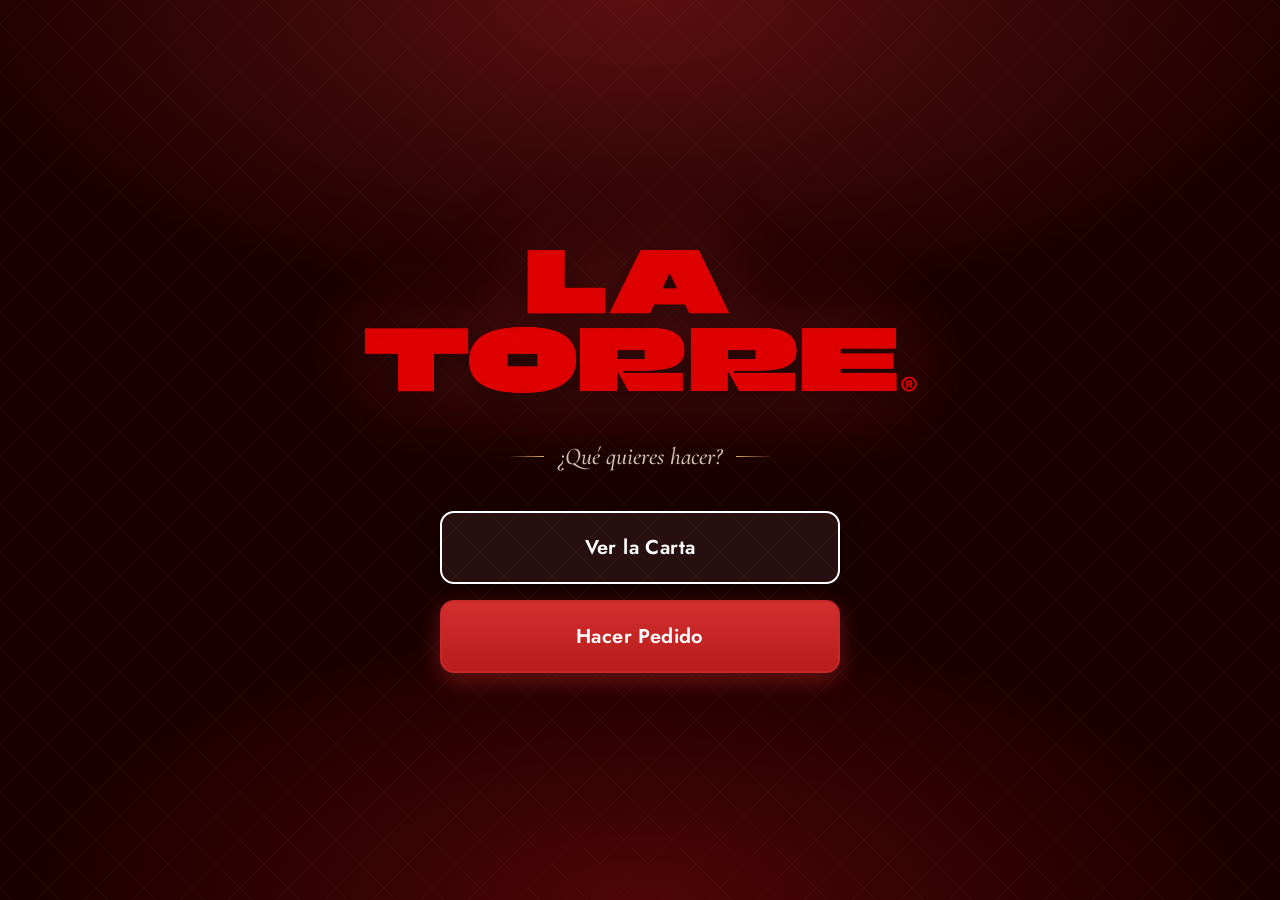
<file: index.html>
<!DOCTYPE html>
<html lang="es">
<head>
  <meta charset="UTF-8">
  <meta name="viewport" content="width=device-width, initial-scale=1.0">
  <title>La Torre</title>
  <link rel="preconnect" href="https://fonts.googleapis.com">
  <link rel="preconnect" href="https://fonts.gstatic.com" crossorigin>
  <link href="https://fonts.googleapis.com/css2?family=Cormorant+Garamond:ital,wght@0,600;1,500&family=Jost:wght@400;500;600&display=swap" rel="stylesheet">
  <style>
    :root {
      --fondo: #1a0000;
      --rojo: #c62828;
      --crema: #f6ead8;
      --oro: #d9b26f;
      --serif: 'Cormorant Garamond', Georgia, serif;
      --sans: 'Jost', 'Helvetica Neue', sans-serif;
      --rapido: 0.25s ease;
      --lento: 0.4s ease;
    }
    * { margin: 0; padding: 0; box-sizing: border-box; }
    ::selection { background: var(--rojo); color: #fff; }
    html { scrollbar-color: var(--rojo) var(--fondo); scrollbar-width: thin; }
    ::-webkit-scrollbar { width: 10px; }
    ::-webkit-scrollbar-track { background: var(--fondo); }
    ::-webkit-scrollbar-thumb { background: var(--rojo); border-radius: 10px; border: 2px solid var(--fondo); }

    body {
      min-height: 100vh;
      display: flex;
      flex-direction: column;
      align-items: center;
      justify-content: center;
      padding: 30px 20px;
      font-family: var(--sans);
      color: var(--crema);
      background:
        radial-gradient(ellipse 80% 50% at 50% 0%, rgba(198,40,40,0.38), transparent 70%),
        radial-gradient(ellipse 70% 45% at 50% 100%, rgba(120,10,10,0.55), transparent 70%),
        url("data:image/svg+xml,%3Csvg xmlns='http://www.w3.org/2000/svg' width='48' height='48'%3E%3Cpath d='M24 0L48 24L24 48L0 24Z' fill='none' stroke='%23d9b26f' stroke-opacity='.07'/%3E%3C/svg%3E"),
        var(--fondo);
    }

    @keyframes aparecer {
      from { opacity: 0; transform: translateY(14px); }
      to   { opacity: 1; transform: none; }
    }

    .logo {
      width: 100%;
      max-width: 460px;
      margin-bottom: 28px;
      object-fit: contain;
      filter:
        drop-shadow(0 6px 18px rgba(0,0,0,0.6))
        drop-shadow(0 0 36px rgba(198,40,40,0.45));
      animation: aparecer 0.8s ease backwards;
    }

    .subtitulo {
      display: flex;
      align-items: center;
      justify-content: center;
      gap: 14px;
      font-family: var(--serif);
      font-style: italic;
      font-weight: 500;
      font-size: 24px;
      color: rgba(246,234,216,0.85);
      margin-bottom: 40px;
      animation: aparecer 0.8s ease 0.15s backwards;
    }
    .subtitulo::before,
    .subtitulo::after {
      content: "";
      width: 36px;
      height: 1px;
    }
    .subtitulo::before { background: linear-gradient(90deg, transparent, var(--oro)); }
    .subtitulo::after  { background: linear-gradient(270deg, transparent, var(--oro)); }

    .botones {
      display: flex;
      flex-direction: column;
      gap: 16px;
      width: 95%;
      max-width: 340px;
    }

    .btn {
      display: flex;
      align-items: center;
      justify-content: center;
      width: 100%;
      padding: 20px 24px;
      border-radius: 14px;
      text-align: center;
      font-family: var(--sans);
      font-size: 20px;
      font-weight: 600;
      letter-spacing: 0.4px;
      text-decoration: none;
      transition: transform var(--rapido), box-shadow var(--lento), background var(--lento), color var(--lento);
      animation: aparecer 0.8s ease backwards;
    }
    .btn:hover { transform: translateY(-3px); }
    .btn:active { transform: scale(0.97); }
    .btn:focus-visible { outline: 2px solid var(--oro); outline-offset: 4px; }

    .btn-carta {
      background: rgba(255,255,255,0.06);
      color: #fff;
      border: 2px solid #fff;
      box-shadow: 0 6px 18px rgba(0,0,0,0.4);
      animation-delay: 0.3s;
    }
    .btn-carta:hover {
      background: #fff;
      color: #b71c1c;
      box-shadow: 0 12px 28px rgba(0,0,0,0.5), 0 0 24px rgba(255,255,255,0.25);
    }

    .btn-pedido {
      background: linear-gradient(180deg, #d32f2f, #b71c1c);
      color: #fff;
      border: 2px solid #c62828;
      box-shadow: 0 8px 22px rgba(198,40,40,0.45), 0 2px 4px rgba(0,0,0,0.5);
      animation-delay: 0.42s;
    }
    .btn-pedido:hover {
      background: linear-gradient(180deg, #e53935, #c62828);
      box-shadow: 0 12px 30px rgba(198,40,40,0.6), 0 0 26px rgba(198,40,40,0.45);
    }

    @media (min-width: 600px) {
      body { padding: 40px 20px; }
      .logo { max-width: 560px; }
      .botones { max-width: 400px; }
    }

    @media (prefers-reduced-motion: reduce) {
      *, *::before, *::after { animation: none !important; transition: none !important; }
    }
  </style>
</head>
<body>
  <img src="logolatorre.png" alt="La Torre" class="logo">
  <p class="subtitulo">¿Qué quieres hacer?</p>
  <div class="botones">
    <a href="carta.html" class="btn btn-carta">Ver la Carta</a>
    <a href="pedidos.html" class="btn btn-pedido">Hacer Pedido</a>
  </div>
</body>
</html>
</file>
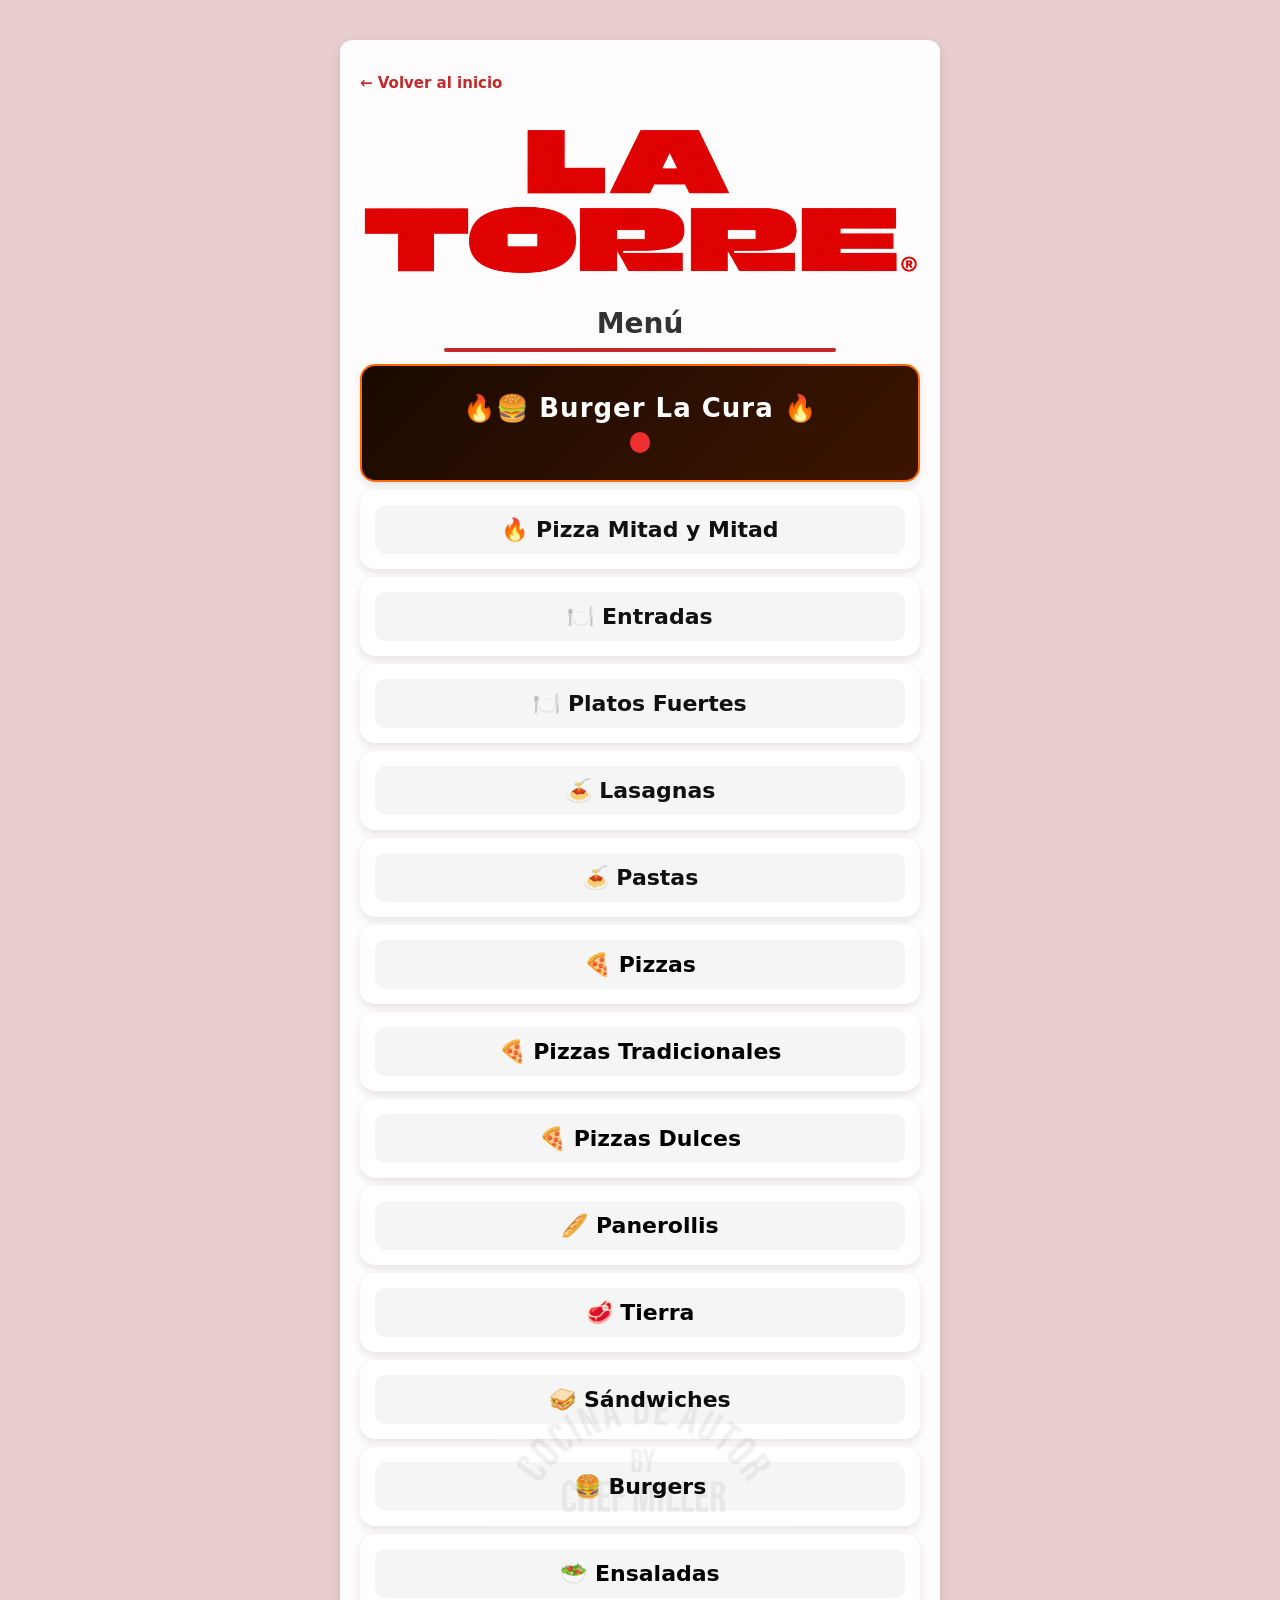
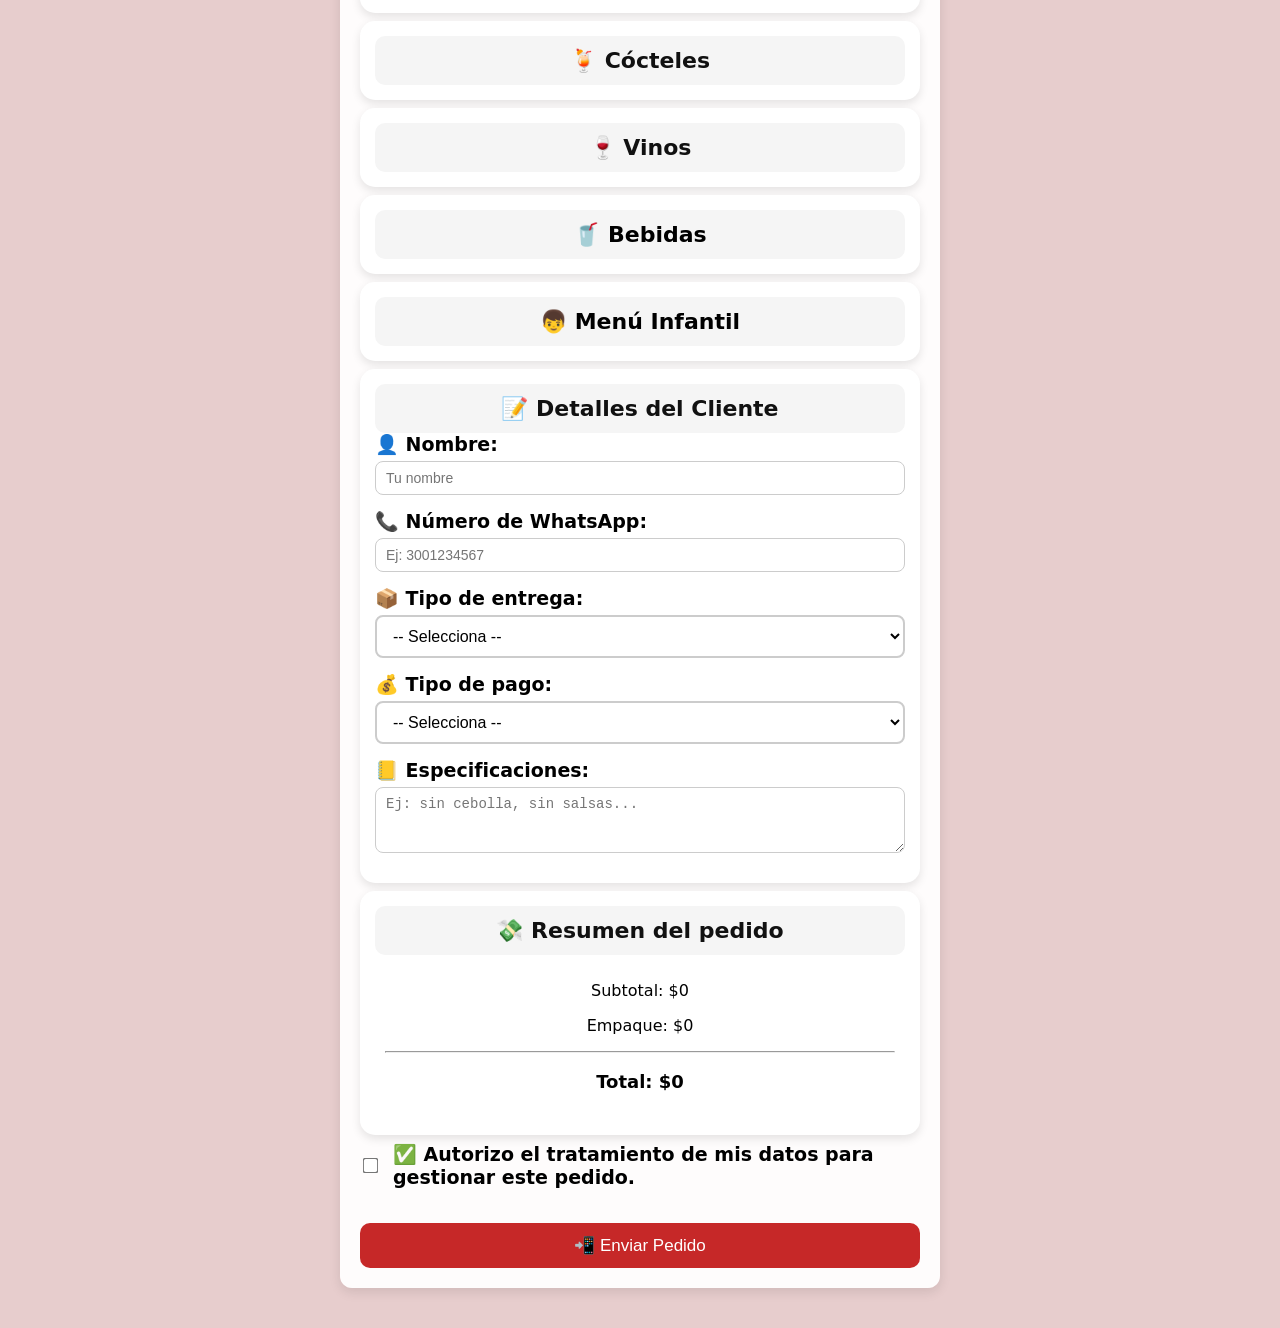
<file: pedidos.html>
<!DOCTYPE html>
<html lang="es">
<head>
    <meta charset="UTF-8">
    <meta name="viewport" content="width=device-width, initial-scale=1.0">
    <title>Menu La Torre</title>
    <link rel="stylesheet" href="style.css">
</head>
<body>
    <form id="pedidoForm">
      <div style="padding: 10px 0 0 0; text-align: left;">
        <a href="index.html" style="color:#c62828; text-decoration:none; font-size:15px; font-weight:bold;">← Volver al inicio</a>
      </div>
      <div class="container">
        <div class="portada"><img src="logolatorre.png" alt="portada del menu"></div>
    </div>
    <h1>Menú</h1>

    <section class="menu-section seccion-cura" style="background: linear-gradient(135deg, #1a0a00, #3d1500); border: 2px solid #ff6a00;">

  <h2 onclick="toggleMenu(this.parentElement.querySelector('.platos') ? this : this)" style="background: transparent; color: #fff; font-size: 26px; letter-spacing: 1px;">
    🔥🍔 Burger La Cura 🔥
    <br>
    <span style="font-size: 13px; background: #ee2f2f; color: #fff; padding: 3px 10px; border-radius: 20px; font-weight: normal; letter-spacing: 0;"></span>
  </h2>

  <div class="platos" style="display:none; color: #fff;">

    <p style="color: #ffcc80; font-size: 0.88em; margin-bottom: 12px;">🏆 Hamburguesa participante en el <strong>Burger Tour</strong>. ¡Aprovecha antes de que se vaya!</p>

    <button type="button" onclick="var d=document.getElementById('ingredientesCura'); d.style.display=d.style.display==='block'?'none':'block'; this.textContent=d.style.display==='block'?'✕ Cerrar descripción':'📖 Ver descripción';"
      style="background:transparent; color:#fff; border:1px solid rgba(255,255,255,0.4); border-radius:20px; padding:6px 16px; font-size:0.8em; cursor:pointer; margin-bottom:12px; letter-spacing:0.5px;">
      📖 Ver descripción
    </button>
    <div id="ingredientesCura" style="display:none; color:#ddd; font-size:0.82em; line-height:1.8; margin-bottom:12px; border-top:1px solid rgba(255,255,255,0.15); padding-top:10px;">
      <p style="color:#fff; font-weight:bold; margin:0 0 8px 0;">Una hamburguesa de autor hecha desde cero 🍔✨</p>
      🥐 Pan artesanal estilo croissant<br>
      🥩 160 g de carne premium nacional<br>
      🧄 Mayonesa de ajo negro fermentado en casa<br>
      🧅 Cebolla caramelizada en cerveza Club Colombia y canela<br>
      🧀 Queso maduro artesanal<br>
      🌶️ Crocante de chorizo español<br>
      🥓 Guanciale curado en casa con miel de piña<br><br>
      <em>Técnica, sabor y procesos artesanales en cada capa. Una experiencia que une distintas cocinas del mundo en un solo bocado. 🔥</em>
    </div>

    <div class="item" style="border-bottom:1px solid rgba(255,255,255,0.15);">
      <div class="item-linea">
        <label style="color:#fff;"><input type="checkbox" class="check-plato" name="La Cura Para Llevar" value="La Cura - Para llevar" onchange="toggleCantidad(this)"> Para llevar</label>
        <span style="color:#ff8c42;">$22.000</span>
        <input type="number" class="cantidad" value="0" min="0" onchange="calcularTotal()" style="background:rgba(255,255,255,0.15);color:#fff;border-color:rgba(255,255,255,0.3);">
      </div>
    </div>

    <div class="item" style="border-bottom:1px solid rgba(255,255,255,0.15);">
      <div class="item-linea">
        <label style="color:#fff;"><input type="checkbox" class="check-plato" name="La Cura Para Llevar Con Papa" value="La Cura - Para llevar con papa" onchange="toggleCantidad(this)"> Para llevar con papas</label>
        <span style="color:#ff8c42;">$27.000</span>
        <input type="number" class="cantidad" value="0" min="0" onchange="calcularTotal()" style="background:rgba(255,255,255,0.15);color:#fff;border-color:rgba(255,255,255,0.3);">
      </div>
    </div>

    <div class="item" style="border-bottom:1px solid rgba(255,255,255,0.15);">
      <div class="item-linea">
        <label style="color:#fff;"><input type="checkbox" class="check-plato" name="La Cura En Mesa" value="La Cura - Para la mesa" onchange="toggleCantidad(this)"> Para la mesa</label>
        <span style="color:#ff8c42;">$19.900</span>
        <input type="number" class="cantidad" value="0" min="0" onchange="calcularTotal()" style="background:rgba(255,255,255,0.15);color:#fff;border-color:rgba(255,255,255,0.3);">
      </div>
    </div>

    <div class="item" style="border-bottom:1px solid rgba(255,255,255,0.15);">
      <div class="item-linea">
        <label style="color:#fff;"><input type="checkbox" class="check-plato" name="La Cura En Mesa Con Papa" value="La Cura - Para la mesa con papas" onchange="toggleCantidad(this)"> Para la mesa con papas</label>
        <span style="color:#ff8c42;">$25.000</span>
        <input type="number" class="cantidad" value="0" min="0" onchange="calcularTotal()" style="background:rgba(255,255,255,0.15);color:#fff;border-color:rgba(255,255,255,0.3);">
      </div>
    </div>

  </div>
</section>

<section class="menu-section">
<h2 onclick="toggleMenu(this)">🔥 Pizza Mitad y Mitad</h2>
<div class="platos" style="display:none;">

<p style="font-size:0.9em; color:#000000;">Solo disponible en tamaño M. El precio corresponde al sabor más caro de las dos mitades.</p>

<!-- Pizza 1 -->
<div class="mitad">
<p><strong>🍕 Pizza 1</strong></p>
<div class="mitad-linea">
<label>Mitad 1:</label>
<select id="mitad1a" onchange="calcularMitad(1)">
<option value="0">-- Selecciona sabor --</option>
<option value="45000">Burger Pizza</option>
<option value="45000">Hot Dog Pizza</option>
<option value="50000">Di Búfala</option>
<option value="45000">Guanciale</option>
<option value="43000">Pepperonata</option>
<option value="46000">Alfredo Pollo y Brócoli</option>
<option value="55000">Frutti Di Mare</option>
<option value="47000">Madrileña</option>
<option value="47000">La torre</option>
<option value="48000">Filet Mignon</option>
<option value="46000">Parrilla Argentina</option>
<option value="45000">Pepperoni Chicken Hot</option>
<option value="45000">Vendetta</option>
<option value="45000">Cuatro Quesos</option>
<option value="38000">Campesina</option>
<option value="45000">Colombiana</option>
<option value="38000">Bacon Pepperoni</option>
<option value="45000">Inca Style</option>
<option value="45000">Pollo y Jamón</option>
<option value="40000">Pollo BBQ</option>
<option value="40000">Costillas BBQ</option>
<option value="45000">Pollo y Champiñones</option>
<option value="42000">Pepperoni</option>
<option value="38000">Napolitana</option>
<option value="40000">Carnes Frías</option>
<option value="40000">Mexicana</option>
<option value="50000">Di Bufala Tradicional</option>
<option value="40000">Vegetariana</option>
<option value="45000">Tropical</option>
<option value="40000">Pizza Hawaiana</option>
<option value="38000">Veleña</option>
<option value="40000">Maduro Tocineta</option>
</select>
</div>
<div class="mitad-linea">
<label>Mitad 2:</label>
<select id="mitad1b" onchange="calcularMitad(1)">
<option value="0">-- Selecciona sabor --</option>
<option value="45000">Burger Pizza</option>
<option value="45000">Hot Dog Pizza</option>
<option value="50000">Di Búfala</option>
<option value="45000">Guanciale</option>
<option value="43000">Pepperonata</option>
<option value="46000">Alfredo Pollo y Brócoli</option>
<option value="55000">Frutti Di Mare</option>
<option value="47000">Madrileña</option>
<option value="47000">La torre</option>
<option value="48000">Filet Mignon</option>
<option value="46000">Parrilla Argentina</option>
<option value="45000">Pepperoni Chicken Hot</option>
<option value="45000">Vendetta</option>
<option value="45000">Cuatro Quesos</option>
<option value="38000">Campesina</option>
<option value="45000">Colombiana</option>
<option value="38000">Bacon Pepperoni</option>
<option value="45000">Inca Style</option>
<option value="45000">Pollo y Jamón</option>
<option value="40000">Pollo BBQ</option>
<option value="40000">Costillas BBQ</option>
<option value="45000">Pollo y Champiñones</option>
<option value="42000">Pepperoni</option>
<option value="38000">Napolitana</option>
<option value="40000">Carnes Frías</option>
<option value="40000">Mexicana</option>
<option value="50000">Di Bufala Tradicional</option>
<option value="40000">Vegetariana</option>
<option value="45000">Tropical</option>
<option value="40000">Pizza Hawaiana</option>
<option value="38000">Veleña</option>
<option value="40000">Maduro Tocineta</option>
</select>
</div>
<p>Precio: <strong><span id="preciomitad1">$0</span></strong></p>
</div>

<!-- Pizza 2 -->
<div class="mitad">
<p><strong>🍕 Pizza 2</strong></p>
<div class="mitad-linea">
<label>Mitad 1:</label>
<select id="mitad2a" onchange="calcularMitad(2)">
<option value="0">-- Selecciona sabor --</option>
<option value="45000">Burger Pizza</option>
<option value="45000">Hot Dog Pizza</option>
<option value="50000">Di Búfala</option>
<option value="45000">Guanciale</option>
<option value="43000">Pepperonata</option>
<option value="46000">Alfredo Pollo y Brócoli</option>
<option value="55000">Frutti Di Mare</option>
<option value="47000">Madrileña</option>
<option value="47000">La torre</option>
<option value="48000">Filet Mignon</option>
<option value="46000">Parrilla Argentina</option>
<option value="45000">Pepperoni Chicken Hot</option>
<option value="45000">Vendetta</option>
<option value="45000">Cuatro Quesos</option>
<option value="38000">Campesina</option>
<option value="45000">Colombiana</option>
<option value="38000">Bacon Pepperoni</option>
<option value="45000">Inca Style</option>
<option value="45000">Pollo y Jamón</option>
<option value="40000">Pollo BBQ</option>
<option value="40000">Costillas BBQ</option>
<option value="45000">Pollo y Champiñones</option>
<option value="42000">Pepperoni</option>
<option value="38000">Napolitana</option>
<option value="40000">Carnes Frías</option>
<option value="40000">Mexicana</option>
<option value="50000">Di Bufala Tradicional</option>
<option value="40000">Vegetariana</option>
<option value="45000">Tropical</option>
<option value="40000">Pizza Hawaiana</option>
<option value="38000">Veleña</option>
<option value="40000">Maduro Tocineta</option>
</select>
</div>
<div class="mitad-linea">
<label>Mitad 2:</label>
<select id="mitad2b" onchange="calcularMitad(2)">
<option value="0">-- Selecciona sabor --</option>
<option value="45000">Burger Pizza</option>
<option value="45000">Hot Dog Pizza</option>
<option value="50000">Di Búfala</option>
<option value="45000">Guanciale</option>
<option value="43000">Pepperonata</option>
<option value="46000">Alfredo Pollo y Brócoli</option>
<option value="55000">Frutti Di Mare</option>
<option value="47000">Madrileña</option>
<option value="47000">La torre</option>
<option value="48000">Filet Mignon</option>
<option value="46000">Parrilla Argentina</option>
<option value="45000">Pepperoni Chicken Hot</option>
<option value="45000">Vendetta</option>
<option value="45000">Cuatro Quesos</option>
<option value="38000">Campesina</option>
<option value="45000">Colombiana</option>
<option value="38000">Bacon Pepperoni</option>
<option value="45000">Inca Style</option>
<option value="45000">Pollo y Jamón</option>
<option value="40000">Pollo BBQ</option>
<option value="40000">Costillas BBQ</option>
<option value="45000">Pollo y Champiñones</option>
<option value="42000">Pepperoni</option>
<option value="38000">Napolitana</option>
<option value="40000">Carnes Frías</option>
<option value="40000">Mexicana</option>
<option value="50000">Di Bufala Tradicional</option>
<option value="40000">Vegetariana</option>
<option value="45000">Tropical</option>
<option value="40000">Pizza Hawaiana</option>
<option value="38000">Veleña</option>
<option value="40000">Maduro Tocineta</option>
</select>
</div>
<p>Precio: <strong><span id="preciomitad2">$0</span></strong></p>
</div>

<!-- Pizza 3 -->
<div class="mitad">
<p><strong>🍕 Pizza 3</strong></p>
<div class="mitad-linea">
<label>Mitad 1:</label>
<select id="mitad3a" onchange="calcularMitad(3)">
<option value="0">-- Selecciona sabor --</option>
<option value="45000">Burger Pizza</option>
<option value="45000">Hot Dog Pizza</option>
<option value="50000">Di Búfala</option>
<option value="45000">Guanciale</option>
<option value="43000">Pepperonata</option>
<option value="46000">Alfredo Pollo y Brócoli</option>
<option value="55000">Frutti Di Mare</option>
<option value="47000">Madrileña</option>
<option value="47000">La torre</option>
<option value="48000">Filet Mignon</option>
<option value="46000">Parrilla Argentina</option>
<option value="45000">Pepperoni Chicken Hot</option>
<option value="45000">Vendetta</option>
<option value="45000">Cuatro Quesos</option>
<option value="38000">Campesina</option>
<option value="45000">Colombiana</option>
<option value="38000">Bacon Pepperoni</option>
<option value="45000">Inca Style</option>
<option value="45000">Pollo y Jamón</option>
<option value="40000">Pollo BBQ</option>
<option value="40000">Costillas BBQ</option>
<option value="45000">Pollo y Champiñones</option>
<option value="42000">Pepperoni</option>
<option value="38000">Napolitana</option>
<option value="40000">Carnes Frías</option>
<option value="40000">Mexicana</option>
<option value="50000">Di Bufala Tradicional</option>
<option value="40000">Vegetariana</option>
<option value="45000">Tropical</option>
<option value="40000">Pizza Hawaiana</option>
<option value="38000">Veleña</option>
<option value="40000">Maduro Tocineta</option>
</select>
</div>
<div class="mitad-linea">
<label>Mitad 2:</label>
<select id="mitad3b" onchange="calcularMitad(3)">
<option value="0">-- Selecciona sabor --</option>
<option value="45000">Burger Pizza</option>
<option value="45000">Hot Dog Pizza</option>
<option value="50000">Di Búfala</option>
<option value="45000">Guanciale</option>
<option value="43000">Pepperonata</option>
<option value="46000">Alfredo Pollo y Brócoli</option>
<option value="55000">Frutti Di Mare</option>
<option value="47000">Madrileña</option>
<option value="47000">La torre</option>
<option value="48000">Filet Mignon</option>
<option value="46000">Parrilla Argentina</option>
<option value="45000">Pepperoni Chicken Hot</option>
<option value="45000">Vendetta</option>
<option value="45000">Cuatro Quesos</option>
<option value="38000">Campesina</option>
<option value="45000">Colombiana</option>
<option value="38000">Bacon Pepperoni</option>
<option value="45000">Inca Style</option>
<option value="45000">Pollo y Jamón</option>
<option value="40000">Pollo BBQ</option>
<option value="40000">Costillas BBQ</option>
<option value="45000">Pollo y Champiñones</option>
<option value="42000">Pepperoni</option>
<option value="38000">Napolitana</option>
<option value="40000">Carnes Frías</option>
<option value="40000">Mexicana</option>
<option value="50000">Di Bufala Tradicional</option>
<option value="40000">Vegetariana</option>
<option value="45000">Tropical</option>
<option value="40000">Pizza Hawaiana</option>
<option value="38000">Veleña</option>
<option value="40000">Maduro Tocineta</option>
</select>
</div>
<p>Precio: <strong><span id="preciomitad3">$0</span></strong></p>
</div>

</div>
</section>


<section class="menu-section">
<h2 onclick="toggleMenu(this)">🍽️ Entradas</h2>
<div class="platos" style="display:none;">

<!-- Entrada de pan -->
<div class="item">
<div class="item-linea">

<label>
<input type="checkbox" class="check-plato"
name="Entrada de Pan"
value="Entrada de Pan"
onchange="toggleCantidad(this); toggleDescripcion(this)">
Entrada de Pan
</label>

<span>$6.000</span>

<input type="number" class="cantidad"
name="EntradaPanCantidad"
value="0" min="0"
onchange="calcularTotal()">

</div>

<div class="descripcion" style="display:none;">
Pan artesanal tostado con mantequilla de ajo.
</div>
</div>



<!-- Bolitas de mozzarella -->
<div class="item">
<div class="item-linea">

<label>
<input type="checkbox" class="check-plato"
name="Bolitas de Mozzarella"
value="Bolitas de Mozzarella"
onchange="toggleCantidad(this); toggleDescripcion(this)">
Bolitas de Mozzarella
</label>

<span>$20.000</span>

<input type="number" class="cantidad"
name="BolitasMozzarellaCantidad"
value="0" min="0"
onchange="calcularTotal()">

</div>

<div class="descripcion" style="display:none;">
Queso mozzarella apanado.
</div>
</div>


<!-- Focaccia de la casa -->
<div class="item">
<div class="item-linea">

<label>
<input type="checkbox" class="check-plato"
name="Focaccia de la Casa"
value="Focaccia de la Casa"
onchange="toggleCantidad(this); toggleDescripcion(this)">
Focaccia de la Casa
</label>

<span>$10.000</span>

<input type="number" class="cantidad"
name="FocacciaCasaCantidad"
value="0" min="0"
onchange="calcularTotal()">

</div>

<div class="descripcion" style="display:none;">
Pan italiano amasado con tomate deshidratado, albahaca, queso mozzarella, parmesano y orégano.
</div>
</div>

<!-- Cazuela de quesos -->
<div class="item">
<div class="item-linea">

<label>
<input type="checkbox" class="check-plato"
name="Cazuela de Quesos"
value="Cazuela de Quesos"
onchange="toggleCantidad(this); toggleDescripcion(this)">
Cazuela de Quesos ⭐
</label>

<span>$20.000</span>

<input type="number" class="cantidad"
name="CazuelaQuesosCantidad"
value="0" min="0"
onchange="calcularTotal()">

</div>

<div class="descripcion" style="display:none;">
Exquisita mezcla de queso mozzarella y di bufala gratinados con tomates cherry frescos. Servida con pan artesanal crujiente.
</div>
</div>

<!-- Camarones apanados -->
<div class="item">
<div class="item-linea">

<label>
<input type="checkbox" class="check-plato"
name="Camarones Apanados"
value="Camarones Apanados"
onchange="toggleCantidad(this); toggleDescripcion(this)">
Camarones Apanados
</label>

<span>$25.000</span>

<input type="number" class="cantidad"
name="CamaronesApanadosCantidad"
value="0" min="0"
onchange="calcularTotal()">

</div>

<div class="descripcion" style="display:none;">
Jugosos camarones empanizados y fritos al punto perfecto, servidos con salsa de la casa.
</div>
</div>

<!-- Ceviche de camarón -->
<div class="item">
<div class="item-linea">

<label>
<input type="checkbox" class="check-plato"
name="Ceviche de Camarón"
value="Ceviche de Camarón"
onchange="toggleCantidad(this); toggleDescripcion(this)">
Ceviche de Camarón
</label>

<span>$20.000</span>

<input type="number" class="cantidad"
name="CevicheCamaronCantidad"
value="0" min="0"
onchange="calcularTotal()">

</div>

<div class="descripcion" style="display:none;">
Frescos camarones marinados en jugo de limón, mezclados con cebolla ocañera, pimentón, maíz y cilantro, servidos con nuestra salsa golf especial picante y acompañados de tostadas de pan artesanal.
</div>
</div>
</div>
</section>
    <section class="menu-section">

<h2 onclick="toggleMenu(this)">🍽️ Platos Fuertes</h2>

<div class="platos" style="display:none;">

<h3>MAR</h3>

<!-- Cazuela Latorre -->
<div class="item">
<div class="item-linea">

<label>
<input type="checkbox" class="check-plato"
name="Cazuela Latorre"
value="Cazuela Latorre"
onchange="toggleCantidad(this); toggleDescripcion(this)">
Cazuela Latorre
</label>

<span>$40.000</span>

<input type="number" class="cantidad"
name="CazuelaLatorreCantidad"
value="0" min="0"
onchange="calcularTotal()">

</div>

<div class="descripcion" style="display:none;">
Deliciosa cazuela de mariscos preparada con salsa napolitana cremosa de la casa, con variedad de mariscos frescos y tiernos. Se cubre con queso mozzarella y parmesano que se gratinan formando una capa crujiente y sabrosa. Acompañada con pan tostado.
</div>

</div>

<!-- Salmón al limón -->
<div class="item">
<div class="item-linea">

<label>
<input type="checkbox" class="check-plato"
name="Salmon al Limon"
value="Salmón al Limón"
onchange="toggleCantidad(this); toggleDescripcion(this)">
Salmón al Limón
</label>

<span>$40.000</span>

<input type="number" class="cantidad"
name="SalmonLimonCantidad"
value="0" min="0"
onchange="calcularTotal()">

</div>

<div class="descripcion" style="display:none;">
Filete de salmón a la mantequilla de limón al horno sobre una cama de pasta vermicelli en salsa Alfredo. Acompañado de papa francesa o puré y ensalada de temporada.
</div>

</div>

<!-- Trucha a la parmesana -->
<div class="item">
<div class="item-linea">

<label>
<input type="checkbox" class="check-plato"
name="Trucha a la Parmesana"
value="Trucha a la Parmesana"
onchange="toggleCantidad(this); toggleDescripcion(this)">
Trucha a la Parmesana
</label>

<span>$35.000</span>

<input type="number" class="cantidad"
name="TruchaParmesanaCantidad"
value="0" min="0"
onchange="calcularTotal()">

</div>

<div class="descripcion" style="display:none;">
Trucha al ajillo gratinada con queso mozzarella y parmesano, acompañada de pasta napolitana, papas a la francesa o puré cremoso y ensalada de temporada.
</div>

</div>

<!-- Arroz Mediterráneo -->
<div class="item">
<div class="item-linea">

<label>
<input type="checkbox" class="check-plato"
name="Arroz Mediterraneo"
value="Arroz Mediterráneo"
onchange="toggleCantidad(this); toggleDescripcion(this)">
Arroz Mediterráneo
</label>

<span>$32.000</span>

<input type="number" class="cantidad"
name="ArrozMediterraneoCantidad"
value="0" min="0"
onchange="calcularTotal()">

</div>

<div class="descripcion" style="display:none;">
Arroz tipo frutti di mare con sabores tradicionales del Mediterráneo. Contiene calamar, pulpo, palmito, camarón y mejillones. Acompañado de papas a la francesa.
</div>

</div>

<!-- Arroz Marco Polo -->
<div class="item">
<div class="item-linea">

<label>
<input type="checkbox" class="check-plato"
name="Arroz Marco Polo"
value="Arroz Marco Polo"
onchange="toggleCantidad(this); toggleDescripcion(this)">
Arroz Marco Polo ⭐
</label>

<span>$28.000</span>

<input type="number" class="cantidad"
name="ArrozMarcoPoloCantidad"
value="0" min="0"
onchange="calcularTotal()">

</div>

<div class="descripcion" style="display:none;">
Arroz estilo chino con combinación de jamón artesanal, pollo, camarones y raíces chinas, acompañado de papas a la francesa.
</div>
</div>
</div>
</section>
   
<section class="menu-section">
<h2 onclick="toggleMenu(this)">🍝 Lasagnas</h2>

<div class="platos" style="display:none;">
<p>Todas nuestras lasagnas se preparan con láminas de pasta artesanal, salsa de la casa y mezcla de queso mozzarella y parmesano gratinado.</p>

<div class="item"><div class="item-linea"><label><input type="checkbox" class="check-plato" name="Lasagna Latorre" value="Lasagna Latorre" onchange="toggleCantidad(this);toggleDescripcion(this)">Latorre</label><span>$32.000</span><input type="number" class="cantidad" name="LatorreCantidad" value="0" min="0" onchange="calcularTotal()"></div><div class="descripcion" style="display:none;">Jamón de lomo de cerdo artesanal, roast beef, tocineta, maíz tierno y camarones entre capas de pasta y queso gratinado.</div></div>

<div class="item"><div class="item-linea"><label><input type="checkbox" class="check-plato" name="Lasagna Stroganoff" value="Lasagna Stroganoff" onchange="toggleCantidad(this);toggleDescripcion(this)">Stroganoff</label><span>$30.000</span><input type="number" class="cantidad" name="StroganoffCantidad" value="0" min="0" onchange="calcularTotal()"></div><div class="descripcion" style="display:none;">Lomo de res y champiñones en cremosa salsa con vino tinto y demi-glace entre capas de pasta y queso gratinado.</div></div>

<div class="item"><div class="item-linea"><label><input type="checkbox" class="check-plato" name="Lasagna Frutti di Mare" value="Lasagna Frutti di Mare" onchange="toggleCantidad(this);toggleDescripcion(this)">Frutti di Mare</label><span>$33.000</span><input type="number" class="cantidad" name="FruttiDiMareCantidad" value="0" min="0" onchange="calcularTotal()"></div><div class="descripcion" style="display:none;">Pulpo, calamar, palmito de cangrejo, camarones y mejillones en salsa pomodoro cremosa.</div></div>

<div class="item"><div class="item-linea"><label><input type="checkbox" class="check-plato" name="Lasagna Pollo Champiñones" value="Lasagna Pollo Champiñones" onchange="toggleCantidad(this);toggleDescripcion(this)">Pollo y Champiñones</label><span>$27.000</span><input type="number" class="cantidad" name="PolloChampiñonesCantidad" value="0" min="0" onchange="calcularTotal()"></div><div class="descripcion" style="display:none;">Trozos de pollo y champiñones laminados en cremosa salsa Alfredo.</div></div>

<div class="item"><div class="item-linea"><label><input type="checkbox" class="check-plato" name="Lasagna Bolognesa" value="Lasagna Bolognesa" onchange="toggleCantidad(this);toggleDescripcion(this)">Bolognesa</label><span>$27.000</span><input type="number" class="cantidad" name="BolognesaCantidad" value="0" min="0" onchange="calcularTotal()"></div><div class="descripcion" style="display:none;">Carne molida de res y cerdo cocinada lentamente en salsa napolitana con hierbas.</div></div>

<div class="item"><div class="item-linea"><label><input type="checkbox" class="check-plato" name="Lasagna Alfredo Pollo Brocoli" value="Lasagna Alfredo Pollo Brocoli" onchange="toggleCantidad(this);toggleDescripcion(this)">Alfredo Pollo y Brócoli ⭐</label><span>$28.000</span><input type="number" class="cantidad" name="AlfredoBrocoliCantidad" value="0" min="0" onchange="calcularTotal()"></div><div class="descripcion" style="display:none;">Trozos de pollo y brócoli en suave salsa Alfredo entre capas de pasta y queso gratinado.</div></div>

<div class="item"><div class="item-linea"><label><input type="checkbox" class="check-plato" name="Lasagna Mixta" value="Lasagna Mixta" onchange="toggleCantidad(this);toggleDescripcion(this)">Lasagna Mixta</label><span>$28.000</span><input type="number" class="cantidad" name="MixtaCantidad" value="0" min="0" onchange="calcularTotal()"></div><div class="descripcion" style="display:none;">Roast beef y pollo en salsa pomodoro cremosa con abundante queso gratinado.</div></div>

<div class="item"><div class="item-linea"><label><input type="checkbox" class="check-plato" name="Lasagna Vegetariana" value="Lasagna Vegetariana" onchange="toggleCantidad(this);toggleDescripcion(this)">Lasagna Vegetariana</label><span>$27.000</span><input type="number" class="cantidad" name="VegetarianaCantidad" value="0" min="0" onchange="calcularTotal()"></div><div class="descripcion" style="display:none;">Champiñones, aceitunas, brócoli, pimentón, cebolla y maíz entre capas de pasta y queso gratinado.</div></div>

<div class="item"><div class="item-linea"><label><input type="checkbox" class="check-plato" name="Pollo Carbonara" value="Pollo Carbonara" onchange="toggleCantidad(this);toggleDescripcion(this)">Pollo Carbonara ⭐</label><span>$28.000</span><input type="number" class="cantidad" name="CarbonaraCantidad" value="0" min="0" onchange="calcularTotal()"></div><div class="descripcion" style="display:none;">Pollo y tocineta en salsa carbonara con yema de huevo, parmesano y crema de leche.</div></div>

</div>
</section>

    <section class="menu-section"><h2 onclick="toggleMenu(this)">🍝 Pastas</h2>
<div class="platos" style="display:none;">
<p>Vermicelli, Fettuccine y Penne en salsas artesanales, desde Alfredo hasta Pomodoro. Incluye pan artesanal (agranda tu porción de pan por $2.000).</p>

<div class="item"><div class="item-linea"><label><input type="checkbox" class="check-plato" name="Pasta Frutti di Mare" value="Pasta Frutti di Mare" onchange="toggleCantidad(this);toggleDescripcion(this)">Frutti di Mare</label><span>$30.000</span><input type="number" class="cantidad" name="FruttiDiMarePastaCantidad" value="0" min="0" onchange="calcularTotal()"></div><div class="descripcion" style="display:none;">Pulpo, calamar, palmitos de cangrejo, camarones y mejillones en salsa pomodoro cremosa.</div></div>

<div class="item"><div class="item-linea"><label><input type="checkbox" class="check-plato" name="Pasta Peruanas" value="Pasta Peruanas" onchange="toggleCantidad(this);toggleDescripcion(this)">Pastas Peruanas</label><span>$28.000</span><input type="number" class="cantidad" name="PastasPeruanasCantidad" value="0" min="0" onchange="calcularTotal()"></div><div class="descripcion" style="display:none;">Lomito de res o cerdo salteado con pimentón, cebolla y tomate en salsa soya con toque picante.</div></div>

<div class="item"><div class="item-linea"><label><input type="checkbox" class="check-plato" name="Pasta Mixta" value="Pasta Mixta" onchange="toggleCantidad(this);toggleDescripcion(this)">Mixta</label><span>$25.000</span><input type="number" class="cantidad" name="MixtaPastaCantidad" value="0" min="0" onchange="calcularTotal()"></div><div class="descripcion" style="display:none;">Láminas de roast beef y pollo en salsa pomodoro cremosa.</div></div>

<div class="item"><div class="item-linea"><label><input type="checkbox" class="check-plato" name="Pasta Vegetariana" value="Pasta Vegetariana" onchange="toggleCantidad(this);toggleDescripcion(this)">Vegetariana</label><span>$25.000</span><input type="number" class="cantidad" name="VegetarianaPastaCantidad" value="0" min="0" onchange="calcularTotal()"></div><div class="descripcion" style="display:none;">Champiñón, aceitunas, brócoli, pimentón, cebolla y maíz en salsa Alfredo o pomodoro.</div></div>

<div class="item"><div class="item-linea"><label><input type="checkbox" class="check-plato" name="Pasta Pollo" value="Pasta Pollo" onchange="toggleCantidad(this);toggleDescripcion(this)">Pollo</label><span>$25.000</span><input type="number" class="cantidad" name="PolloPastaCantidad" value="0" min="0" onchange="calcularTotal()"></div><div class="descripcion" style="display:none;">Trozos de pollo cocinados en mirepoix con finas hierbas en salsa pomodoro cremada o Alfredo.</div></div>

<div class="item"><div class="item-linea"><label><input type="checkbox" class="check-plato" name="Pasta Pollo Champiñones" value="Pasta Pollo Champiñones" onchange="toggleCantidad(this);toggleDescripcion(this)">Pollo Champiñones</label><span>$28.000</span><input type="number" class="cantidad" name="PolloChampiñonesPastaCantidad" value="0" min="0" onchange="calcularTotal()"></div><div class="descripcion" style="display:none;">Pollo y champiñones laminados en salsa Alfredo.</div></div>

<div class="item"><div class="item-linea"><label><input type="checkbox" class="check-plato" name="Pasta Carbonara Guanciale" value="Pasta Carbonara Guanciale" onchange="toggleCantidad(this);toggleDescripcion(this)">Carbonara con Guanciale ⭐</label><span>$32.000</span><input type="number" class="cantidad" name="CarbonaraGuancialeCantidad" value="0" min="0" onchange="calcularTotal()"></div><div class="descripcion" style="display:none;">Receta tradicional italiana con guanciale curado, yema de huevo y queso parmesano.</div></div>

<div class="item"><div class="item-linea"><label><input type="checkbox" class="check-plato" name="Pasta Carbonara Tocineta" value="Pasta Carbonara Tocineta" onchange="toggleCantidad(this);toggleDescripcion(this)">Carbonara con Tocineta</label><span>$28.000</span><input type="number" class="cantidad" name="CarbonaraTocinetaCantidad" value="0" min="0" onchange="calcularTotal()"></div><div class="descripcion" style="display:none;">Yema de huevo, parmesano y crema de leche con tocineta.</div></div>

  <div class="item"><div class="item-linea"><label><input type="checkbox" class="check-plato" name="Pasta Amatriciana" value="Pasta Amatriciana" onchange="toggleCantidad(this);toggleDescripcion(this)">Amatriciana</label><span>$25.000</span><input type="number" class="cantidad" name="AmatricianaCantidad" value="0" min="0" onchange="calcularTotal()"></div><div class="descripcion" style="display:none;">Tocineta ahumada, salsa pomodoro con un toque picante y albahaca.</div></div>

<div class="item"><div class="item-linea"><label><input type="checkbox" class="check-plato" name="Pasta Bolognesa" value="Pasta Bolognesa" onchange="toggleCantidad(this);toggleDescripcion(this)">Bolognesa</label><span>$25.000</span><input type="number" class="cantidad" name="BolognesaPastaCantidad" value="0" min="0" onchange="calcularTotal()"></div><div class="descripcion" style="display:none;">Carne molida de res y cerdo en cocción lenta en salsa napolitana.</div></div>

<div class="item"><div class="item-linea"><label><input type="checkbox" class="check-plato" name="Pasta Arrabiata" value="Pasta Arrabiata" onchange="toggleCantidad(this);toggleDescripcion(this)">Arrabiata</label><span>$20.000</span><input type="number" class="cantidad" name="ArrabiataCantidad" value="0" min="0" onchange="calcularTotal()"></div><div class="descripcion" style="display:none;">Tomate cherry confitado con ajo y albahaca con toque picante.</div></div>

<div class="item"><div class="item-linea"><label><input type="checkbox" class="check-plato" name="Pasta Alfredo Pollo Brocoli" value="Pasta Alfredo Pollo Brocoli" onchange="toggleCantidad(this);toggleDescripcion(this)">Alfredo Pollo y Brócoli</label><span>$27.000</span><input type="number" class="cantidad" name="AlfredoPolloBrocoliCantidad" value="0" min="0" onchange="calcularTotal()"></div><div class="descripcion" style="display:none;">Trozos de pollo laminado y brócoli en suave salsa Alfredo.</div></div>

<div class="item"><div class="item-linea"><label><input type="checkbox" class="check-plato" name="Pasta Cuatro Quesos" value="Pasta Cuatro Quesos" onchange="toggleCantidad(this);toggleDescripcion(this)">Cuatro Quesos</label><span>$27.000</span><input type="number" class="cantidad" name="CuatroQuesosCantidad" value="0" min="0" onchange="calcularTotal()"></div><div class="descripcion" style="display:none;">Salsa de quesos fundidos en crema de leche y mantequilla (mozzarella, parmesano, ibérico y gouda).</div></div>

<div class="item"><div class="item-linea"><label><input type="checkbox" class="check-plato" name="Pasta MacCheese" value="Pasta MacCheese" onchange="toggleCantidad(this);toggleDescripcion(this)">Mac & Cheese</label><span>$25.000</span><input type="number" class="cantidad" name="MacCheeseCantidad" value="0" min="0" onchange="calcularTotal()"></div><div class="descripcion" style="display:none;">Macarrones en salsa cheddar y mozzarella con papas chips y tocineta crujiente.</div></div>

<div class="item"><div class="item-linea"><label><input type="checkbox" class="check-plato" name="Pasta Latorre" value="Pasta Latorre" onchange="toggleCantidad(this);toggleDescripcion(this)">Latorre ⭐</label><span>$28.000</span><input type="number" class="cantidad" name="LatorreCantidad" value="0" min="0" onchange="calcularTotal()"></div><div class="descripcion" style="display:none;">Jamón de lomo de cerdo artesanal, roast beef, tocineta, maíz y camarones.</div></div>

<div class="item"><div class="item-linea"><label><input type="checkbox" class="check-plato" name="Pasta Pollo Alcaparrado" value="Pasta Pollo Alcaparrado" onchange="toggleCantidad(this);toggleDescripcion(this)">Pollo Alcaparrado</label><span>$25.000</span><input type="number" class="cantidad" name="PolloAlcaparradoCantidad" value="0" min="0" onchange="calcularTotal()"></div><div class="descripcion" style="display:none;">Pollo en salsa criolla de alcaparras y cerveza con toque casero.</div></div>

<div class="item"><div class="item-linea"><label><input type="checkbox" class="check-plato" name="Pasta Stroganoff" value="Pasta Stroganoff" onchange="toggleCantidad(this);toggleDescripcion(this)">Stroganoff</label><span>$27.000</span><input type="number" class="cantidad" name="StroganoffCantidad" value="0" min="0" onchange="calcularTotal()"></div><div class="descripcion" style="display:none;">Lomito de res y champiñones en crema de leche, vino tinto y demi-glace.</div></div>

<div class="item"><div class="item-linea"><label><input type="checkbox" class="check-plato" name="Pasta GamberettiHot" value="Pasta GamberettiHot" onchange="toggleCantidad(this);toggleDescripcion(this)">Gamberetti Hot</label><span>$28.000</span><input type="number" class="cantidad" name="GamberettiHotCantidad" value="0" min="0" onchange="calcularTotal()"></div><div class="descripcion" style="display:none;">Camarones en salsa pomodoro cremosa con toque picante.</div></div>

</div></section>

    <div class="menu-seccion"><h3 onclick="toggleMenu(this)">🍕 Pizzas</h3><div class="menu-contenido">

<div class="item"><div class="item-linea"><label><input type="checkbox" class="check-plato" name="Burger Pizza" value="Burger Pizza" onchange="toggleCantidad(this);toggleDescripcion(this)">Burger Pizza ⭐</label><select class="tamano" onchange="calcularTotal()"><option value="28000">S $28.000</option><option value="45000">M $45.000</option></select><input type="number" class="cantidad" name="BurgerPizzaCantidad" value="0" min="0" onchange="calcularTotal()"></div><div class="descripcion" style="display:none;">Carne de hamburguesa, tocineta, cebolla caramelizada acompañada de salsa de la casa.</div></div>

<div class="item"><div class="item-linea"><label><input type="checkbox" class="check-plato" name="Hot Dog Pizza" value="Hot Dog Pizza" onchange="toggleCantidad(this);toggleDescripcion(this)">Hot Dog Pizza</label><select class="tamano" onchange="calcularTotal()"><option value="28000">S $28.000</option><option value="45000">M $45.000</option></select><input type="number" class="cantidad" name="HotDogPizzaCantidad" value="0" min="0" onchange="calcularTotal()"></div><div class="descripcion" style="display:none;">Salchicha americana, pollo cremoso, huevo de codorniz, queso cheddar, papa ripio y piña miel mostaza.</div></div>

<div class="item"><div class="item-linea"><label><input type="checkbox" class="check-plato" name="Di Bufala Autor" value="Di Bufala Autor" onchange="toggleCantidad(this);toggleDescripcion(this)">Di Búfala ⭐</label><select class="tamano" onchange="calcularTotal()"><option value="28000">S $28.000</option><option value="50000">M $50.000</option></select><input type="number" class="cantidad" name="DiBufalaAutorCantidad" value="0" min="0" onchange="calcularTotal()"></div><div class="descripcion" style="display:none;">Mozzarella de búfala, tomate confitado y champiñones París.</div></div>

<div class="item"><div class="item-linea"><label><input type="checkbox" class="check-plato" name="Guanciale" value="Guanciale" onchange="toggleCantidad(this);toggleDescripcion(this)">Guanciale</label><select class="tamano" onchange="calcularTotal()"><option value="28000">S $28.000</option><option value="45000">M $45.000</option></select><input type="number" class="cantidad" name="GuancialeCantidad" value="0" min="0" onchange="calcularTotal()"></div><div class="descripcion" style="display:none;">Tocineta italiana artesanal (guanciale), queso parmesano y cebolla ocañera caramelizada en vino de corozo y Malbec.</div></div>

<div class="item"><div class="item-linea"><label><input type="checkbox" class="check-plato" name="Pepperonata" value="Pepperonata" onchange="toggleCantidad(this);toggleDescripcion(this)">Pepperonata</label><select class="tamano" onchange="calcularTotal()"><option value="25000">S $25.000</option><option value="43000">M $43.000</option></select><input type="number" class="cantidad" name="PepperonataCantidad" value="0" min="0" onchange="calcularTotal()"></div><div class="descripcion" style="display:none;">Pepperoni madurado, pimentón, cebolla roja y aceitunas negras.</div></div>

<div class="item"><div class="item-linea"><label><input type="checkbox" class="check-plato" name="Alfredo Pollo y Brocoli" value="Alfredo Pollo y Brocoli" onchange="toggleCantidad(this);toggleDescripcion(this)">Alfredo Pollo y Brócoli</label><select class="tamano" onchange="calcularTotal()"><option value="27000">S $27.000</option><option value="46000">M $46.000</option></select><input type="number" class="cantidad" name="AlfredoPolloBrocoliCantidad" value="0" min="0" onchange="calcularTotal()"></div><div class="descripcion" style="display:none;">Trozos de pollo y brócoli en suave salsa Alfredo.</div></div>

<div class="item"><div class="item-linea"><label><input type="checkbox" class="check-plato" name="Frutti Di Mare" value="Frutti Di Mare" onchange="toggleCantidad(this);toggleDescripcion(this)">Frutti Di Mare</label><select class="tamano" onchange="calcularTotal()"><option value="35000">S $35.000</option><option value="55000">M $55.000</option></select><input type="number" class="cantidad" name="FruttiDiMareCantidad" value="0" min="0" onchange="calcularTotal()"></div><div class="descripcion" style="display:none;">Pulpo, calamar, palmitos de cangrejo, camarones y mejillones en salsa pomodoro cremosa.</div></div>

<div class="item"><div class="item-linea"><label><input type="checkbox" class="check-plato" name="Madrileña" value="Madrileña" onchange="toggleCantidad(this);toggleDescripcion(this)">Madrileña</label><select class="tamano" onchange="calcularTotal()"><option value="30000">S $30.000</option><option value="47000">M $47.000</option></select><input type="number" class="cantidad" name="MadrilenaCantidad" value="0" min="0" onchange="calcularTotal()"></div><div class="descripcion" style="display:none;">Jamón serrano, chorizo español y pepperoni madurado.</div></div>

<div class="item"><div class="item-linea"><label><input type="checkbox" class="check-plato" name="Latorre" value="Latorre" onchange="toggleCantidad(this);toggleDescripcion(this)">Latorre</label><select class="tamano" onchange="calcularTotal()"><option value="30000">S $30.000</option><option value="47000">M $47.000</option></select><input type="number" class="cantidad" name="LatorreCantidad" value="0" min="0" onchange="calcularTotal()"></div><div class="descripcion" style="display:none;">Jamón artesanal, roast beef, tocineta ahumada, camarones, maíz y pimentón.</div></div>

<div class="item"><div class="item-linea"><label><input type="checkbox" class="check-plato" name="Filet Mignon" value="Filet Mignon" onchange="toggleCantidad(this);toggleDescripcion(this)">Filet Mignon</label><select class="tamano" onchange="calcularTotal()"><option value="30000">S $30.000</option><option value="48000">M $48.000</option></select><input type="number" class="cantidad" name="FiletMignonCantidad" value="0" min="0" onchange="calcularTotal()"></div><div class="descripcion" style="display:none;">Lomito fino en julianas en salsa de vino tinto y champiñones.</div></div>

<div class="item"><div class="item-linea"><label><input type="checkbox" class="check-plato" name="Parrilla Argentina" value="Parrilla Argentina" onchange="toggleCantidad(this);toggleDescripcion(this)">Parrilla Argentina</label><select class="tamano" onchange="calcularTotal()"><option value="28000">S $28.000</option><option value="46000">M $46.000</option></select><input type="number" class="cantidad" name="ParrillaArgentinaCantidad" value="0" min="0" onchange="calcularTotal()"></div><div class="descripcion" style="display:none;">Lomo de res, lomo de cerdo y chorizo salteado con chimichurri, cebolla y pimentón.</div></div>

<div class="item"><div class="item-linea"><label><input type="checkbox" class="check-plato" name="Pepperoni Chicken Hot" value="Pepperoni Chicken Hot" onchange="toggleCantidad(this);toggleDescripcion(this)">Pepperoni Chicken Hot</label><select class="tamano" onchange="calcularTotal()"><option value="26000">S $26.000</option><option value="45000">M $45.000</option></select><input type="number" class="cantidad" name="PepperoniChickenHotCantidad" value="0" min="0" onchange="calcularTotal()"></div><div class="descripcion" style="display:none;">Láminas de pepperoni picante y pollo enchilado.</div></div>

<div class="item"><div class="item-linea"><label><input type="checkbox" class="check-plato" name="Vendetta" value="Vendetta" onchange="toggleCantidad(this);toggleDescripcion(this)">Vendetta</label><select class="tamano" onchange="calcularTotal()"><option value="28000">S $28.000</option><option value="45000">M $45.000</option></select><input type="number" class="cantidad" name="VendettaCantidad" value="0" min="0" onchange="calcularTotal()"></div><div class="descripcion" style="display:none;">Carne a la boloñesa, tocineta ahumada y champiñones frescos.</div></div>

<div class="item"><div class="item-linea"><label><input type="checkbox" class="check-plato" name="Cuatro Quesos" value="Cuatro Quesos" onchange="toggleCantidad(this);toggleDescripcion(this)">Cuatro Quesos</label><select class="tamano" onchange="calcularTotal()"><option value="27000">S $27.000</option><option value="45000">M $45.000</option></select><input type="number" class="cantidad" name="CuatroQuesosCantidad" value="0" min="0" onchange="calcularTotal()"></div><div class="descripcion" style="display:none;">Mozzarella, parmesano, ibérico y gouda.</div></div>

<div class="item"><div class="item-linea"><label><input type="checkbox" class="check-plato" name="Campesina" value="Campesina" onchange="toggleCantidad(this);toggleDescripcion(this)">Campesina</label><select class="tamano" onchange="calcularTotal()"><option value="25000">S $25.000</option><option value="38000">M $38.000</option></select><input type="number" class="cantidad" name="CampesinaCantidad" value="0" min="0" onchange="calcularTotal()"></div><div class="descripcion" style="display:none;">Láminas de pollo, maíz, pimentón y cebolla roja.</div></div>

<div class="item"><div class="item-linea"><label><input type="checkbox" class="check-plato" name="Colombiana" value="Colombiana" onchange="toggleCantidad(this);toggleDescripcion(this)">Colombiana</label><select class="tamano" onchange="calcularTotal()"><option value="25000">S $25.000</option><option value="45000">M $45.000</option></select><input type="number" class="cantidad" name="ColombianaCantidad" value="0" min="0" onchange="calcularTotal()"></div><div class="descripcion" style="display:none;">Carne de res desmechada, chorizo santa rosano, hogao y maíz.</div></div>



</div></div>
</div></div>

    <div class="menu-seccion"><h3 onclick="toggleMenu(this)">🍕 Pizzas Tradicionales</h3><div class="menu-contenido">

<div class="item"><div class="item-linea"><label><input type="checkbox" class="check-plato" name="Pollo y Champiñones" value="Pollo y Champiñones" onchange="toggleCantidad(this);toggleDescripcion(this)">Pollo y Champiñones</label><select class="tamano" onchange="calcularTotal()"><option value="28000">S $28.000</option><option value="45000">M $45.000</option></select><input type="number" class="cantidad" name="PolloChampinonesCantidad" value="0" min="0" onchange="calcularTotal()"></div><div class="descripcion" style="display:none;">Láminas de pollo a las finas hierbas con champiñones París.</div></div>

<div class="item"><div class="item-linea"><label><input type="checkbox" class="check-plato" name="Pepperoni" value="Pepperoni" onchange="toggleCantidad(this);toggleDescripcion(this)">Pepperoni</label><select class="tamano" onchange="calcularTotal()"><option value="24000">S $24.000</option><option value="42000">M $42.000</option></select><input type="number" class="cantidad" name="PepperoniCantidad" value="0" min="0" onchange="calcularTotal()"></div><div class="descripcion" style="display:none;">Láminas de pepperoni madurado.</div></div>

<div class="item"><div class="item-linea"><label><input type="checkbox" class="check-plato" name="Napolitana" value="Napolitana" onchange="toggleCantidad(this);toggleDescripcion(this)">Napolitana</label><select class="tamano" onchange="calcularTotal()"><option value="23000">S $23.000</option><option value="38000">M $38.000</option></select><input type="number" class="cantidad" name="NapolitanaCantidad" value="0" min="0" onchange="calcularTotal()"></div><div class="descripcion" style="display:none;">Rodajas de tomate, orégano y albahaca.</div></div>

<div class="item"><div class="item-linea"><label><input type="checkbox" class="check-plato" name="Carnes Frias" value="Carnes Frias" onchange="toggleCantidad(this);toggleDescripcion(this)">Carnes Frías</label><select class="tamano" onchange="calcularTotal()"><option value="24000">S $24.000</option><option value="40000">M $40.000</option></select><input type="number" class="cantidad" name="CarnesFriasCantidad" value="0" min="0" onchange="calcularTotal()"></div><div class="descripcion" style="display:none;">Salchicha americana, tocineta ahumada y jamón ahumado.</div></div>

<div class="item"><div class="item-linea"><label><input type="checkbox" class="check-plato" name="Mexicana" value="Mexicana" onchange="toggleCantidad(this);toggleDescripcion(this)">Mexicana</label><select class="tamano" onchange="calcularTotal()"><option value="26000">S $26.000</option><option value="40000">M $40.000</option></select><input type="number" class="cantidad" name="MexicanaCantidad" value="0" min="0" onchange="calcularTotal()"></div><div class="descripcion" style="display:none;">Pico de gallo, maíz, cilantro y carne al pastor.</div></div>

<div class="item"><div class="item-linea"><label><input type="checkbox" class="check-plato" name="Di Bufala Tradicional" value="Di Bufala Tradicional" onchange="toggleCantidad(this);toggleDescripcion(this)">Di Bufala</label><select class="tamano" onchange="calcularTotal()"><option value="30000">S $30.000</option><option value="50000">M $50.000</option></select><input type="number" class="cantidad" name="DiBufalaTradicionalCantidad" value="0" min="0" onchange="calcularTotal()"></div><div class="descripcion" style="display:none;">Mozzarella de búfala, tomate confitado y champiñones París.</div></div>

<div class="item"><div class="item-linea"><label><input type="checkbox" class="check-plato" name="Vegetariana" value="Vegetariana" onchange="toggleCantidad(this);toggleDescripcion(this)">Vegetariana</label><select class="tamano" onchange="calcularTotal()"><option value="26000">S $26.000</option><option value="40000">M $40.000</option></select><input type="number" class="cantidad" name="VegetarianaCantidad" value="0" min="0" onchange="calcularTotal()"></div><div class="descripcion" style="display:none;">Champiñón, aceitunas, brócoli, pimentón, cebolla y maíz en salsa Alfredo o pomodoro.</div></div>

</div></div>

<div class="menu-seccion"><h3 onclick="toggleMenu(this)">🍕 Pizzas Dulces</h3><div class="menu-contenido">

<div class="item"><div class="item-linea"><label><input type="checkbox" class="check-plato" name="Tropical Dulce" value="Tropical Dulce" onchange="toggleCantidad(this);toggleDescripcion(this)">Tropical</label><select class="tamano" onchange="calcularTotal()"><option value="28000">S $28.000</option><option value="45000">M $45.000</option></select><input type="number" class="cantidad" name="TropicalCantidad" value="0" min="0" onchange="calcularTotal()"></div><div class="descripcion" style="display:none;">Durazno, cereza, uvas pasas, piña, manzana y pera confitada.</div></div>

<div class="item"><div class="item-linea"><label><input type="checkbox" class="check-plato" name="Pizza Hawaiana Dulce" value="Pizza Hawaiana Dulce" onchange="toggleCantidad(this);toggleDescripcion(this)">Pizza Hawaiana</label><select class="tamano" onchange="calcularTotal()"><option value="24000">S $24.000</option><option value="40000">M $40.000</option></select><input type="number" class="cantidad" name="HawaianaDulceCantidad" value="0" min="0" onchange="calcularTotal()"></div><div class="descripcion" style="display:none;">Jamón ahumado y piña confitada.</div></div>

<div class="item"><div class="item-linea"><label><input type="checkbox" class="check-plato" name="Veleña" value="Veleña" onchange="toggleCantidad(this);toggleDescripcion(this)">Veleña</label><select class="tamano" onchange="calcularTotal()"><option value="23000">S $23.000</option><option value="38000">M $38.000</option></select><input type="number" class="cantidad" name="VelenaCantidad" value="0" min="0" onchange="calcularTotal()"></div><div class="descripcion" style="display:none;">Queso mozzarella y bocadillo veleño.</div></div>

<div class="item"><div class="item-linea"><label><input type="checkbox" class="check-plato" name="Maduro Tocineta" value="Maduro Tocineta" onchange="toggleCantidad(this);toggleDescripcion(this)">Maduro Tocineta</label><select class="tamano" onchange="calcularTotal()"><option value="24000">S $24.000</option><option value="40000">M $40.000</option></select><input type="number" class="cantidad" name="MaduroTocinetaCantidad" value="0" min="0" onchange="calcularTotal()"></div><div class="descripcion" style="display:none;">Tajadas de maduro y tocineta ahumada.</div></div>

<div class="item"><div class="item-linea"><label><input type="checkbox" class="check-plato" name="Nutella Fresa Banano" value="Nutella Fresa Banano" onchange="toggleCantidad(this);toggleDescripcion(this)">Nutella Fresa o Banano</label><select class="tamano" onchange="calcularTotal()"><option value="26000">S $26.000</option></select><input type="number" class="cantidad" name="NutellaCantidad" value="0" min="0" onchange="calcularTotal()"></div><div class="descripcion" style="display:none;">Pizza dulce con Nutella y elección de fresa o banano.</div></div>

<div class="item"><div class="item-linea"><label><input type="checkbox" class="check-plato" name="Arequipe y Queso" value="Arequipe y Queso" onchange="toggleCantidad(this);toggleDescripcion(this)">Arequipe y Queso</label><select class="tamano" onchange="calcularTotal()"><option value="26000">S $26.000</option></select><input type="number" class="cantidad" name="ArequipeQuesoCantidad" value="0" min="0" onchange="calcularTotal()"></div><div class="descripcion" style="display:none;">Pizza dulce con arequipe y queso.</div></div>

</div></div>

    <div class="menu-seccion"><h3 onclick="toggleMenu(this)">🥖 Panerollis</h3><div class="menu-contenido">

<div class="item"><div class="item-linea"><label><input type="checkbox" class="check-plato" name="Filet Mignon Panerolli" value="Filet Mignon Panerolli" onchange="toggleCantidad(this);toggleDescripcion(this)">Filet Mignon</label><span>$28.000</span><input type="number" class="cantidad" name="FiletMignonCantidad" value="0" min="0" onchange="calcularTotal()"></div><div class="descripcion" style="display:none;">Lomito fino en julianas en salsa de vino tinto y champiñones.</div></div>

<div class="item"><div class="item-linea"><label><input type="checkbox" class="check-plato" name="Latorre Panerolli" value="Latorre Panerolli" onchange="toggleCantidad(this);toggleDescripcion(this)">Latorre</label><span>$30.000</span><input type="number" class="cantidad" name="LatorreCantidad" value="0" min="0" onchange="calcularTotal()"></div><div class="descripcion" style="display:none;">Jamón artesanal, roast beef, tocineta ahumada, camarones, maíz y pimentón.</div></div>

<div class="item"><div class="item-linea"><label><input type="checkbox" class="check-plato" name="Colombiano Panerolli" value="Colombiano Panerolli" onchange="toggleCantidad(this);toggleDescripcion(this)">Colombiano</label><span>$28.000</span><input type="number" class="cantidad" name="ColombianoCantidad" value="0" min="0" onchange="calcularTotal()"></div><div class="descripcion" style="display:none;">Carne de res desmechada, chorizo santa rosano, hogao y maíz.</div></div>

<div class="item"><div class="item-linea"><label><input type="checkbox" class="check-plato" name="Parrilla Argentina Panerolli" value="Parrilla Argentina Panerolli" onchange="toggleCantidad(this);toggleDescripcion(this)">Parrilla Argentina ⭐</label><span>$30.000</span><input type="number" class="cantidad" name="ParrillaArgentinaCantidad" value="0" min="0" onchange="calcularTotal()"></div><div class="descripcion" style="display:none;">Lomo de res, lomo de cerdo y chorizo salteado con chimichurri, cebolla y pimentón.</div></div>

<div class="item"><div class="item-linea"><label><input type="checkbox" class="check-plato" name="Madrileño Panerolli" value="Madrileño Panerolli" onchange="toggleCantidad(this);toggleDescripcion(this)">Madrileño ⭐</label><span>$28.000</span><input type="number" class="cantidad" name="MadrileñoCantidad" value="0" min="0" onchange="calcularTotal()"></div><div class="descripcion" style="display:none;">Jamón serrano, chorizo español y pepperoni madurado.</div></div>

<div class="item"><div class="item-linea"><label><input type="checkbox" class="check-plato" name="Roast Beef Panerolli" value="Roast Beef Panerolli" onchange="toggleCantidad(this);toggleDescripcion(this)">Roast Beef</label><span>$25.000</span><input type="number" class="cantidad" name="RoastBeefCantidad" value="0" min="0" onchange="calcularTotal()"></div><div class="descripcion" style="display:none;">Láminas frescas de roast beef horneadas a la perfección.</div></div>

<div class="item"><div class="item-linea"><label><input type="checkbox" class="check-plato" name="Chicken Bacon Panerolli" value="Chicken Bacon Panerolli" onchange="toggleCantidad(this);toggleDescripcion(this)">Chicken Bacon</label><span>$28.000</span><input type="number" class="cantidad" name="ChickenBaconCantidad" value="0" min="0" onchange="calcularTotal()"></div><div class="descripcion" style="display:none;">Tocineta ahumada y pollo.</div></div>

<div class="item"><div class="item-linea"><label><input type="checkbox" class="check-plato" name="Hawaiano Panerolli" value="Hawaiano Panerolli" onchange="toggleCantidad(this);toggleDescripcion(this)">Hawaiano</label><span>$26.000</span><input type="number" class="cantidad" name="HawaianoCantidad" value="0" min="0" onchange="calcularTotal()"></div><div class="descripcion" style="display:none;">Piña confitada y jamón ahumado.</div></div>

<div class="item"><div class="item-linea"><label><input type="checkbox" class="check-plato" name="Pollo Champiñones Panerolli" value="Pollo Champiñones Panerolli" onchange="toggleCantidad(this);toggleDescripcion(this)">Pollo Champiñones</label><span>$26.000</span><input type="number" class="cantidad" name="PolloChampinonesPanerolliCantidad" value="0" min="0" onchange="calcularTotal()"></div><div class="descripcion" style="display:none;">Pollo laminado y champiñones frescos.</div></div>

</div></div>

    <div class="menu-seccion"><h3 onclick="toggleMenu(this)">🥩 Tierra</h3><div class="menu-contenido">

<div class="item"><div class="item-linea"><label><input type="checkbox" class="check-plato" name="Cerdo Salteado" value="Cerdo Salteado" onchange="toggleCantidad(this);toggleDescripcion(this)">Cerdo Salteado</label><span>$35.000</span><input type="number" class="cantidad" name="CerdoSalteadoCantidad" value="0" min="0" onchange="calcularTotal()"></div><div class="descripcion" style="display:none;">Preparación con orígenes peruanos donde salteamos trozos de lomo de cerdo con cebolla, pimentón, tomate, maíz y salsa soya sobre unas crujientes papas a la francesa, acompañado de pasta vermicelli en salsa napolitana fusionando sabores italianos y peruanos.</div></div>

<div class="item"><div class="item-linea"><label><input type="checkbox" class="check-plato" name="Cerdo al Vino Tinto" value="Cerdo al Vino Tinto" onchange="toggleCantidad(this);toggleDescripcion(this)">Cerdo al Vino Tinto</label><span>$33.000</span><input type="number" class="cantidad" name="CerdoVinoCantidad" value="0" min="0" onchange="calcularTotal()"></div><div class="descripcion" style="display:none;">Medallón de cerdo sellado a la plancha, bañado en reducción de vino tinto acompañado de papas a la francesa o puré cremado en una cama de la pasta de tu preferencia en salsa Alfredo.</div></div>

<div class="item"><div class="item-linea"><label><input type="checkbox" class="check-plato" name="Ballotine de Pollo" value="Ballotine de Pollo" onchange="toggleCantidad(this);toggleDescripcion(this)">Ballotine de Pollo ⭐</label><span>$30.000</span><input type="number" class="cantidad" name="BallotinePolloCantidad" value="0" min="0" onchange="calcularTotal()"></div><div class="descripcion" style="display:none;">Nuestra versión del Cordon Bleu, pierna y pernil rellena de tocineta ahumada, queso mozzarella y tomates deshidratados sellada y horneada en una cama de fettuccine en salsa de tres quesos acompañada de papa a la francesa o puré.</div></div>

<div class="item"><div class="item-linea"><label><input type="checkbox" class="check-plato" name="Milanesa de Pollo" value="Milanesa de Pollo" onchange="toggleCantidad(this);toggleDescripcion(this)">Milanesa de Pollo</label><span>$33.000</span><input type="number" class="cantidad" name="MilanesaPolloCantidad" value="0" min="0" onchange="calcularTotal()"></div><div class="descripcion" style="display:none;">Inspirado en la clásica Milanesa a la Napolitana originaria de Argentina, este plato combina una pechuga de pollo crujiente con una suave salsa napolitana coronada con quesos gratinados. Acompañada de pasta pomodoro y papas doradas.</div></div>

<div class="item"><div class="item-linea"><label><input type="checkbox" class="check-plato" name="Filet Mignon" value="Filet Mignon" onchange="toggleCantidad(this);toggleDescripcion(this)">Filet Mignon</label><span>$38.000</span><input type="number" class="cantidad" name="FiletMignonCantidad" value="0" min="0" onchange="calcularTotal()"></div><div class="descripcion" style="display:none;">Medallón de lomito fino de res (250 g), albardado con tocineta ahumada, sellado al punto y terminado al horno para conservar toda su jugosidad. Se sirve bañado en salsa demi-glace con champiñones, en una cama de pasta en salsa stroganoff, acompañado de papas a la francesa o puré cremoso y ensalada de temporada.</div></div>

<div class="item"><div class="item-linea"><label><input type="checkbox" class="check-plato" name="Punta de Anca" value="Punta de Anca" onchange="toggleCantidad(this);toggleDescripcion(this)">Punta de Anca ⭐</label><span>$40.000</span><input type="number" class="cantidad" name="PuntaAncaCantidad" value="0" min="0" onchange="calcularTotal()"></div><div class="descripcion" style="display:none;">Jugoso filete de punta de anca en su buen término, en una cama de macarrones en salsa queso cheddar y mozzarella, acompañada de papas a la francesa o puré cremado.</div></div>

<div class="item"><div class="item-linea"><label><input type="checkbox" class="check-plato" name="Lomito Wellington" value="Lomito Wellington" onchange="toggleCantidad(this);toggleDescripcion(this)">Lomito Wellington</label><span>$38.000</span><input type="number" class="cantidad" name="LomitoWellingtonCantidad" value="0" min="0" onchange="calcularTotal()"></div><div class="descripcion" style="display:none;">Inspirado en el tradicional Beef Wellington inglés, este plato fusiona la suavidad del solomillo con el crujir del hojaldre y el sabor ahumado de la tocineta. Se acompaña con fettuccine en cremosa salsa de tres quesos y papas doradas.</div></div>

</div></div>

<div class="menu-seccion"><h3 onclick="toggleMenu(this)">🥪 Sándwiches</h3><div class="menu-contenido">

<div class="item"><div class="item-linea"><label><input type="checkbox" class="check-plato" name="Sandwich Madrileño" value="Sandwich Madrileño" onchange="toggleCantidad(this);toggleDescripcion(this)">Madrileño</label><span>$26.000</span><input type="number" class="cantidad" name="SandwichMadrilenoCantidad" value="0" min="0" onchange="calcularTotal()"></div><div class="descripcion" style="display:none;">Jamón serrano, chorizo español y pepperoni.</div></div>

<div class="item"><div class="item-linea"><label><input type="checkbox" class="check-plato" name="Sandwich Torre" value="Sandwich Torre" onchange="toggleCantidad(this);toggleDescripcion(this)">Torre</label><span>$27.000</span><input type="number" class="cantidad" name="SandwichTorreCantidad" value="0" min="0" onchange="calcularTotal()"></div><div class="descripcion" style="display:none;">Jamón de lomo de cerdo artesanal, roast beef, tocineta, maíz y camarones.</div></div>

<div class="item"><div class="item-linea"><label><input type="checkbox" class="check-plato" name="Sandwich Roast Beef" value="Sandwich Roast Beef" onchange="toggleCantidad(this);toggleDescripcion(this)">Roast Beef</label><span>$25.000</span><input type="number" class="cantidad" name="SandwichRoastBeefCantidad" value="0" min="0" onchange="calcularTotal()"></div><div class="descripcion" style="display:none;">Láminas de carne de res horneadas a la perfección.</div></div>

<div class="item"><div class="item-linea"><label><input type="checkbox" class="check-plato" name="Sandwich Chicken Bacon" value="Sandwich Chicken Bacon" onchange="toggleCantidad(this);toggleDescripcion(this)">Chicken Bacon</label><span>$25.000</span><input type="number" class="cantidad" name="SandwichChickenBaconCantidad" value="0" min="0" onchange="calcularTotal()"></div><div class="descripcion" style="display:none;">Láminas de pollo y tocineta ahumada.</div></div>

<div class="item"><div class="item-linea"><label><input type="checkbox" class="check-plato" name="Sandwich Pollo Champiñones" value="Sandwich Pollo Champiñones" onchange="toggleCantidad(this);toggleDescripcion(this)">Pollo Champiñones</label><span>$25.000</span><input type="number" class="cantidad" name="SandwichPolloChampinonesCantidad" value="0" min="0" onchange="calcularTotal()"></div><div class="descripcion" style="display:none;">Láminas de pollo a las finas hierbas con champiñones París.</div></div>

</div></div>

  <div class="menu-seccion"><h3 onclick="toggleMenu(this)">🍔 Burgers</h3><div class="menu-contenido">

<div class="item"><div class="item-linea"><label><input type="checkbox" class="check-plato" name="Burger Torre" value="Burger Torre" onchange="toggleCantidad(this);toggleDescripcion(this)">Burger Torre</label><span>$32.000</span><input type="number" class="cantidad" name="BurgerTorreCantidad" value="0" min="0" onchange="calcularTotal()"></div><div class="descripcion" style="display:none;">150 gr de carne de res marinada estilo de la casa, roast beef, jamón artesanal, tocineta de lomo, camarones apanados, mozzarella, maíz y pimentón. Vegetales opcionales.</div></div>

<div class="item"><div class="item-linea"><label><input type="checkbox" class="check-plato" name="Classic Burger" value="Classic Burger" onchange="toggleCantidad(this);toggleDescripcion(this)">Classic Burger</label><span>$25.000</span><input type="number" class="cantidad" name="ClassicBurgerCantidad" value="0" min="0" onchange="calcularTotal()"></div><div class="descripcion" style="display:none;">150 gr de carne de res marinada estilo de la casa, tocineta de lomo, pan brioche y queso. Vegetales opcionales.</div></div>

<div class="item"><div class="item-linea"><label><input type="checkbox" class="check-plato" name="Chicken Bacon Burger" value="Chicken Bacon Burger" onchange="toggleCantidad(this);toggleDescripcion(this)">Chicken Bacon</label><span>$20.000</span><input type="number" class="cantidad" name="ChickenBaconBurgerCantidad" value="0" min="0" onchange="calcularTotal()"></div><div class="descripcion" style="display:none;">Milanesa de pollo, tocineta de lomo, queso mozzarella, salsa de la casa y pan brioche. Vegetales opcionales.</div></div>

</div></div>

   <div class="menu-seccion"><h3 onclick="toggleMenu(this)">🥗 Ensaladas</h3><div class="menu-contenido">

<div class="item"><div class="item-linea"><label><input type="checkbox" class="check-plato" name="Ensalada Torre" value="Ensalada Torre" onchange="toggleCantidad(this);toggleDescripcion(this)">Ensalada Torre</label><span>$27.000</span><input type="number" class="cantidad" name="EnsaladaTorreCantidad" value="0" min="0" onchange="calcularTotal()"></div><div class="descripcion" style="display:none;">Lechuga crespa, pollo a la plancha, tocineta crocante, camarones apanados, cubos de queso, tomates cherry, brócoli al vapor y croutones con aderezo de la casa.</div></div>

<div class="item"><div class="item-linea"><label><input type="checkbox" class="check-plato" name="Ensalada Caprese" value="Ensalada Caprese" onchange="toggleCantidad(this);toggleDescripcion(this)">Caprese</label><span>$20.000</span><input type="number" class="cantidad" name="CapreseCantidad" value="0" min="0" onchange="calcularTotal()"></div><div class="descripcion" style="display:none;">Mozzarella de búfala, tomates cherry, rúgula fresca, salsa pesto y reducción balsámica con croutones artesanales.</div></div>

</div></div>

<section class="menu-section bebidas">
<h2 onclick="toggleMenu(this)">🍹 Cócteles</h2>
<div class="platos" style="display:none;">

<div class="item"><div class="item-linea"><label><input type="checkbox" class="check-plato" name="Mojito Cubano" value="Mojito Cubano" onchange="toggleCantidad(this);toggleDescripcion(this)">Mojito Cubano</label><span>$20.000</span><input type="number" class="cantidad" name="MojitoCubanoCantidad" value="0" min="0" onchange="calcularTotal()"></div></div>

<div class="item"><div class="item-linea"><label><input type="checkbox" class="check-plato" name="Margarita Coctel" value="Margarita Coctel" onchange="toggleCantidad(this);toggleDescripcion(this)">Margarita</label><span>$17.000</span><input type="number" class="cantidad" name="MargaritaCoctelCantidad" value="0" min="0" onchange="calcularTotal()"></div></div>

<div class="item"><div class="item-linea"><label><input type="checkbox" class="check-plato" name="Gin and Tonic" value="Gin and Tonic" onchange="toggleCantidad(this);toggleDescripcion(this)">Gin and Tonic</label><span>$20.000</span><input type="number" class="cantidad" name="GinTonicCantidad" value="0" min="0" onchange="calcularTotal()"></div></div>

<div class="item"><div class="item-linea"><label><input type="checkbox" class="check-plato" name="Highball" value="Highball" onchange="toggleCantidad(this);toggleDescripcion(this)">Highball</label><span>$17.000</span><input type="number" class="cantidad" name="HighballCantidad" value="0" min="0" onchange="calcularTotal()"></div></div>

<div class="item"><div class="item-linea"><label><input type="checkbox" class="check-plato" name="Tinto de Verano" value="Tinto de Verano" onchange="toggleCantidad(this);toggleDescripcion(this)">Tinto de Verano</label><span>$14.000</span><input type="number" class="cantidad" name="TintoVeranoCantidad" value="0" min="0" onchange="calcularTotal()"></div></div>
</div>
</section>

    <section class="menu-section bebidas">
<h2 onclick="toggleMenu(this)">🍷 Vinos</h2>
<div class="platos" style="display:none;">

<div class="item"><div class="item-linea"><label><input type="checkbox" class="check-plato" name="Santa Helena Merlot" value="Santa Helena Merlot" onchange="toggleCantidad(this);toggleDescripcion(this)">Santa Helena Merlot</label><span>$80.000</span><input type="number" class="cantidad" name="SantaHelenaMerlotCantidad" value="0" min="0" onchange="calcularTotal()"></div></div>

<div class="item"><div class="item-linea"><label><input type="checkbox" class="check-plato" name="Yellow Tail" value="Yellow Tail" onchange="toggleCantidad(this);toggleDescripcion(this)">Yellow Tail</label><span>$100.000</span><input type="number" class="cantidad" name="YellowTailCantidad" value="0" min="0" onchange="calcularTotal()"></div></div>

<div class="item"><div class="item-linea"><label><input type="checkbox" class="check-plato" name="Santa Carolina Reservado" value="Santa Carolina Reservado" onchange="toggleCantidad(this);toggleDescripcion(this)">Santa Carolina Reservado</label><span>$80.000</span><input type="number" class="cantidad" name="SantaCarolinaReservadoCantidad" value="0" min="0" onchange="calcularTotal()"></div></div>

<div class="item"><div class="item-linea"><label><input type="checkbox" class="check-plato" name="Santa Carolina Rose" value="Santa Carolina Rose" onchange="toggleCantidad(this);toggleDescripcion(this)">Santa Carolina Rosé</label><span>$80.000</span><input type="number" class="cantidad" name="SantaCarolinaRoseCantidad" value="0" min="0" onchange="calcularTotal()"></div></div>

<div class="item"><div class="item-linea"><label><input type="checkbox" class="check-plato" name="Piccini Toscana" value="Piccini Toscana" onchange="toggleCantidad(this);toggleDescripcion(this)">Piccini Toscana</label><span>$95.000</span><input type="number" class="cantidad" name="PicciniToscanaCantidad" value="0" min="0" onchange="calcularTotal()"></div></div>

<div class="item"><div class="item-linea"><label><input type="checkbox" class="check-plato" name="Santa Helena Sauvignon Blanc" value="Santa Helena Sauvignon Blanc" onchange="toggleCantidad(this);toggleDescripcion(this)">Santa Helena Varietal Sauvignon Blanc</label><span>$80.000</span><input type="number" class="cantidad" name="SantaHelenaSauvignonCantidad" value="0" min="0" onchange="calcularTotal()"></div></div>

<div class="item"><div class="item-linea"><label><input type="checkbox" class="check-plato" name="Santa Carolina Reservada" value="Santa Carolina Reservada" onchange="toggleCantidad(this);toggleDescripcion(this)">Santa Carolina Reservada</label><span>$80.000</span><input type="number" class="cantidad" name="SantaCarolinaReservadaCantidad" value="0" min="0" onchange="calcularTotal()"></div></div>

<div class="item"><div class="item-linea"><label><input type="checkbox" class="check-plato" name="Intis Malbec" value="Intis Malbec" onchange="toggleCantidad(this);toggleDescripcion(this)">Intis Malbec</label><span>$45.000</span><input type="number" class="cantidad" name="IntisMalbecCantidad" value="0" min="0" onchange="calcularTotal()"></div></div>

<div class="item"><div class="item-linea"><label><input type="checkbox" class="check-plato" name="Reserva Finca Las Moras" value="Reserva Finca Las Moras" onchange="toggleCantidad(this);toggleDescripcion(this)">Reserva Finca Las Moras</label><span>$140.000</span><input type="number" class="cantidad" name="ReservaFincaLasMorasCantidad" value="0" min="0" onchange="calcularTotal()"></div></div>

<div class="item"><div class="item-linea"><label><input type="checkbox" class="check-plato" name="Finca Las Moras Malbec" value="Finca Las Moras Malbec" onchange="toggleCantidad(this);toggleDescripcion(this)">Finca Las Moras Malbec</label><span>$90.000</span><input type="number" class="cantidad" name="FincaLasMorasMalbecCantidad" value="0" min="0" onchange="calcularTotal()"></div></div>

<div class="item"><div class="item-linea"><label><input type="checkbox" class="check-plato" name="Finca Las Moras Cabernet" value="Finca Las Moras Cabernet" onchange="toggleCantidad(this);toggleDescripcion(this)">Finca Las Moras Cabernet Sauvignon</label><span>$90.000</span><input type="number" class="cantidad" name="FincaLasMorasCabernetCantidad" value="0" min="0" onchange="calcularTotal()"></div></div>

<div class="item"><div class="item-linea"><label><input type="checkbox" class="check-plato" name="Finca Las Moras Barrel Select" value="Finca Las Moras Barrel Select" onchange="toggleCantidad(this);toggleDescripcion(this)">Finca Las Moras Barrel Select Malbec</label><span>$140.000</span><input type="number" class="cantidad" name="FincaLasMorasBarrelCantidad" value="0" min="0" onchange="calcularTotal()"></div></div>

<div class="item"><div class="item-linea"><label><input type="checkbox" class="check-plato" name="Finca Las Moras Sauvignon Blanc" value="Finca Las Moras Sauvignon Blanc" onchange="toggleCantidad(this);toggleDescripcion(this)">Finca Las Moras Sauvignon Blanc</label><span>$90.000</span><input type="number" class="cantidad" name="FincaLasMorasSauvignonCantidad" value="0" min="0" onchange="calcularTotal()"></div></div>

</div>
</section>

    <div class="menu-seccion bebidas"><h3 onclick="toggleMenu(this)">🥤 Bebidas</h3><div class="menu-contenido">

<h4>Sodas Italianas</h4>

<div class="item"><div class="item-linea"><label><input type="checkbox" class="check-plato" name="Soda Italiana Frutos Rojos" value="Soda Italiana Frutos Rojos" onchange="toggleCantidad(this);toggleDescripcion(this)">Frutos Rojos</label><span>$14.000</span><input type="number" class="cantidad" name="SodaFrutosRojosCantidad" value="0" min="0" onchange="calcularTotal()"></div></div>

<div class="item"><div class="item-linea"><label><input type="checkbox" class="check-plato" name="Soda Italiana Maracuyá" value="Soda Italiana Maracuyá" onchange="toggleCantidad(this);toggleDescripcion(this)">Maracuyá</label><span>$12.000</span><input type="number" class="cantidad" name="SodaMaracuyaCantidad" value="0" min="0" onchange="calcularTotal()"></div></div>

<div class="item"><div class="item-linea"><label><input type="checkbox" class="check-plato" name="Soda Italiana Tamarindo" value="Soda Italiana Tamarindo" onchange="toggleCantidad(this);toggleDescripcion(this)">Tamarindo</label><span>$12.000</span><input type="number" class="cantidad" name="SodaTamarindoCantidad" value="0" min="0" onchange="calcularTotal()"></div></div>


<h4>Gaseosas</h4>

<div class="item"><div class="item-linea"><label><input type="checkbox" class="check-plato" name="Coca Cola 400ml" value="Coca Cola 400ml" onchange="toggleCantidad(this);toggleDescripcion(this)">Coca Cola 400ml</label><span>$5.000</span><input type="number" class="cantidad" name="CocaColaCantidad" value="0" min="0" onchange="calcularTotal()"></div></div>

<div class="item"><div class="item-linea"><label><input type="checkbox" class="check-plato" name="Postobon 400ml" value="Postobon 400ml" onchange="toggleCantidad(this);toggleDescripcion(this)">Postobon 400ml</label><span>$4.500</span><input type="number" class="cantidad" name="PostobonCantidad" value="0" min="0" onchange="calcularTotal()"></div></div>


<h4>Limonadas</h4>

<div class="item"><div class="item-linea"><label><input type="checkbox" class="check-plato" name="Limonada Natural" value="Limonada Natural" onchange="toggleCantidad(this);toggleDescripcion(this)">Natural</label><span>$8.000</span><input type="number" class="cantidad" name="LimonadaNaturalCantidad" value="0" min="0" onchange="calcularTotal()"></div></div>

<div class="item"><div class="item-linea"><label><input type="checkbox" class="check-plato" name="Limonada Cerezada" value="Limonada Cerezada" onchange="toggleCantidad(this);toggleDescripcion(this)">Cerezada</label><span>$12.000</span><input type="number" class="cantidad" name="LimonadaCerezadaCantidad" value="0" min="0" onchange="calcularTotal()"></div></div>

<div class="item"><div class="item-linea"><label><input type="checkbox" class="check-plato" name="Limonada Coco" value="Limonada Coco" onchange="toggleCantidad(this);toggleDescripcion(this)">Coco</label><span>$14.000</span><input type="number" class="cantidad" name="LimonadaCocoCantidad" value="0" min="0" onchange="calcularTotal()"></div></div>

<div class="item"><div class="item-linea"><label><input type="checkbox" class="check-plato" name="Limonada Mango" value="Limonada Mango" onchange="toggleCantidad(this);toggleDescripcion(this)">Mango</label><span>$12.000</span><input type="number" class="cantidad" name="LimonadaMangoCantidad" value="0" min="0" onchange="calcularTotal()"></div></div>

<div class="item"><div class="item-linea"><label><input type="checkbox" class="check-plato" name="Limonada Tamarindo" value="Limonada Tamarindo" onchange="toggleCantidad(this);toggleDescripcion(this)">Tamarindo</label><span>$12.000</span><input type="number" class="cantidad" name="LimonadaTamarindoCantidad" value="0" min="0" onchange="calcularTotal()"></div></div>

<div class="item"><div class="item-linea"><label><input type="checkbox" class="check-plato" name="Limonada Hierbabuena" value="Limonada Hierbabuena" onchange="toggleCantidad(this);toggleDescripcion(this)">Hierbabuena</label><span>$12.000</span><input type="number" class="cantidad" name="LimonadaHierbabuenaCantidad" value="0" min="0" onchange="calcularTotal()"></div></div>


<h4>Jugos Naturales</h4>

<div class="item"><div class="item-linea"><label><input type="checkbox" class="check-plato" name="Jugo Natural Agua" value="Jugo Natural (Agua)" onchange="toggleCantidad(this);toggleDescripcion(this)">Jugo Natural (Agua)</label><span>$8.000</span><select class="sabor"><option>Mango</option><option>Fresa</option><option>Maracuyá</option><option>Mora</option><option>Frutos Rojos</option><option>Guanábana</option></select><input type="number" class="cantidad" name="JugoAguaCantidad" value="0" min="0" onchange="calcularTotal()"></div></div>

<div class="item"><div class="item-linea"><label><input type="checkbox" class="check-plato" name="Jugo Natural Leche" value="Jugo Natural (Leche)" onchange="toggleCantidad(this);toggleDescripcion(this)">Jugo Natural (Leche)</label><span>$10.000</span><select class="sabor"><option>Mango</option><option>Fresa</option><option>Maracuyá</option><option>Mora</option><option>Frutos Rojos</option><option>Guanábana</option></select><input type="number" class="cantidad" name="JugoLecheCantidad" value="0" min="0" onchange="calcularTotal()"></div></div>

</div></div>

  <div class="menu-seccion"><h3 onclick="toggleMenu(this)">👦 Menú Infantil</h3><div class="menu-contenido">

<div class="descripcion-seccion">Todos los combos incluyen papitas, juguete y jugo HIT de cajita.</div>

<div class="item"><div class="item-linea">
<label><input type="checkbox" class="check-plato" name="Mini Pizza Infantil" value="Mini Pizza Infantil" onchange="toggleCantidad(this);toggleDescripcion(this)">Mini Pizza</label>
<select class="tamano" onchange="calcularTotal()">
<option value="17000">Hawaiana $17.000</option>
<option value="17000">Pollo Jamón $17.000</option>
</select>
<input type="number" class="cantidad" name="MiniPizzaInfantilCantidad" value="0" min="0" onchange="calcularTotal()">
</div></div>

<div class="item"><div class="item-linea"><label><input type="checkbox" class="check-plato" name="Mini Pizza Pepperoni Infantil" value="Mini Pizza Pepperoni Infantil" onchange="toggleCantidad(this);toggleDescripcion(this)">Mini Pizza Pepperoni</label><span>$17.000</span><input type="number" class="cantidad" name="MiniPizzaPepperoniCantidad" value="0" min="0" onchange="calcularTotal()"></div></div>

<div class="item"><div class="item-linea"><label><input type="checkbox" class="check-plato" name="Pastas de Pollo Infantil" value="Pastas de Pollo Infantil" onchange="toggleCantidad(this);toggleDescripcion(this)">Pastas de Pollo</label><span>$17.000</span><input type="number" class="cantidad" name="PastasPolloCantidad" value="0" min="0" onchange="calcularTotal()"></div></div>

<div class="item"><div class="item-linea"><label><input type="checkbox" class="check-plato" name="Nuggets de Pollo Infantil" value="Nuggets de Pollo Infantil" onchange="toggleCantidad(this);toggleDescripcion(this)">Nuggets de Pollo</label><span>$15.000</span><input type="number" class="cantidad" name="NuggetsPolloCantidad" value="0" min="0" onchange="calcularTotal()"></div></div>

</div></div>

    <!-- ====== FORMULARIO ======== -->
<form id="pedidoForm">
  <section class="menu-section">
    <h2>📝 Detalles del Cliente</h2>

    <div class="form-group">
      <label for="nombre">👤 Nombre:</label>
      <input type="text" id="nombre" name="nombre" required placeholder="Tu nombre">
    </div>

    <div class="form-group">
      <label for="telefono">📞 Número de WhatsApp:</label>
      <input type="tel" id="telefono" name="telefono" required placeholder="Ej: 3001234567">
    </div>

    <div class="form-group">
      <label for="tipoEntrega">📦 Tipo de entrega:</label>
      <select id="tipoEntrega" name="tipoEntrega" required>
        <option value="">-- Selecciona --</option>
        <option value="Recoger en el local">Recoger en el local</option>
        <option value="A domicilio">A domicilio</option>
        <option value="Comer dentro del local">Comer dentro del local</option>
      </select>
    </div>

    <!-- Campo de dirección oculto inicialmente -->
    <div class="form-group" id="direccionField" style="display:none;">
        <p id="costoDomicilio"
        style="display: none; color: rgb(245, 63, 63);
        font-weight: bold; margin-bottom: 8px;">
        ⚠️ El domicilio se pagara aparte del pedido</p>
        
      <label for="direccion">📍 Dirección:</label>
      <input type="text" id="direccion" name="direccion" placeholder="Escribe tu dirección">
    </div>
    
    <div class="form-group" id="notaEmpaque" style="display:none;">
  <p style="color: rgb(245, 63, 63); font-weight: bold;">
    📦 Empaque para llevar: $1.500 por producto
  </p>
  <small>Ejemplo: 2 pizzas = $3.000 adicionales. Este valor <strong>está incluido en el total</strong> y se cobra al momento del pago.</small>
</div>

    <!-- Campo número de mesa oculto inicialmente -->
    <div class="form-group" id="mesaField" style="display:none;">
      <p id="avisoEntrega" style="color:red; font-size:17px; font-weight: bold; margin-top: 8px; display:none;">
⚠️ Comer en el local no incluye empaque (ahorras este costo)
</p>
      <label for="numeroMesa">🔢 Número de mesa:</label>
      <input type="text" id="numeroMesa" name="numeroMesa" placeholder="Número de mesa">
    </div>

    <div class="form-group">
  <label for="tipoPago">💰 Tipo de pago:</label>
  <select id="tipoPago" name="tipoPago" required>
    <option value="">-- Selecciona --</option>
    <option value="Efectivo">Efectivo</option>
    <option value="Nequi">Nequi</option>
    <option value="Bancolombia">Bancolombia</option>
    <option value="Daviplata">Daviplata</option>
    <option value="CrediSevir">CrediSevir</option>
  </select>
</div>

<!-- Campo "Con cuánto pagará" oculto inicialmente -->
<div class="form-group" id="efectivoField" style="display:none;">
  <label for="efectivoMonto">💵 Con cuánto pagará:</label>
  <small>Esto ayuda a preparar el cambio correcto 🙏</small>
  <input type="text" id="efectivoCliente" name="efectivoMonto" class="efectivoCliente" placeholder="Ej: 50.000">
</div>

<!-- Información dinámica de pagos -->
<div class="form-group" id="infoPago" style="display:none;">

  <div id="infoNequi" class="info-transferencia" style="display:none;">
    <p><strong>📱 Nequi</strong></p>
    <p>3168384599</p>
    <p>No hacemos reembolso de transferencias, ten claro lo que vas a pedir ✍️</p>
    <small>⚠️ POR FAVOR ENVIAR EL PANTALLAZO DE LA TRANSFERENCIA JUSTO EN EL MOMENTO QUE SEA EFECTUADA POR WHATSAPP</small>
  </div>

  <div id="infoBanco" class="info-transferencia" style="display:none;">
    <p><strong>🏦 Bancolombia Ahorro</strong></p>
    <p>31876673358</p>
    <p>No hacemos reembolso de transferencias, ten claro lo que vas a pedir ✍️</p>
    <small>⚠️ POR FAVOR ENVIAR EL PANTALLAZO DE LA TRANSFERENCIA JUSTO EN EL MOMENTO QUE SEA EFECTUADA POR WHATSAPP</small>
  </div>

  <div id="infoDaviplata" class="info-transferencia" style="display:none;">
    <p><strong>📲 Daviplata</strong></p>
    <p>3168384599</p>
    <p>No hacemos reembolso de transferencias, ten claro lo que vas a pedir ✍️</p>
    <small>⚠️ POR FAVOR ENVIAR EL PANTALLAZO DE LA TRANSFERENCIA JUSTO EN EL MOMENTO QUE SEA EFECTUADA POR WHATSAPP</small>
  </div>

  <div id="infoCrediSevir" class="info-transferencia" style="display:none;">
    <p><strong>💳 CrediSevir</strong></p>
    <p>3182231625</p>
    <p>No hacemos reembolso de transferencias, ten claro lo que vas a pedir ✍️</p>
  </div>

</div>

    <div class="form-group">
      <label for="especificaciones">📒 Especificaciones:</label>
      <textarea id="especificaciones" name="especificaciones" placeholder="Ej: sin cebolla, sin salsas..." rows="3"></textarea>
    </div>

  </section>

  <!--TOTAL Y BOTON-->
  <section class="menu-section">
  <h2>💸 Resumen del pedido</h2>

  <div style="padding:10px; text-align: center; font-size:16px;">
    <p id="subtotal">Subtotal: $0</p>
    <p id="empaque">Empaque: $0</p>

    <hr>

    <p style="font-size:18px; font-weight:bold;">
      Total: <span id="total">$0</span>
    </p>
  </div>

  <input type="hidden" name="totalPedido" id="totalPedido">
</section>
    <div class="form-group">
      <label>
        <input type="checkbox" id="confirmPedido" required>
        ✅ Autorizo el tratamiento de mis datos para gestionar este pedido.
      </label>
    </div>

    <button type="submit" class="btn">📲 Enviar Pedido</button>
  </section>

    </form>
    <script src="escrip.js"></script>
</body>
</html>
</file>
<file: style.css>
/* ==================== Contenedor exclusivo para el menú ==================== */
body {
  display: flex;
  justify-content: center;
  font-size: 19px;
  font-family: system-ui, sans-serif;

  min-height: 100vh;

  background: #e7cdcd;

  margin: 0;
  padding: 0;
}

/* 🔥 AJUSTE PARA CELULAR */
@media (max-width: 600px) {
  body {
    background-position: center top;
    background-attachment: scroll;
  }
}

#pedidoForm {
  max-width: 600px;
  width: 100%;
  margin: 0 auto;
  padding: 20px;

  background: rgba(255,255,255,0.93);
  backdrop-filter: blur(4px);

  border-radius: 12px;
  box-shadow: 0 4px 12px rgba(0,0,0,0.1);
  box-sizing: border-box;
  overflow-x: hidden;
}

/* ==================== Títulos ==================== */

h1{
  font-size:28px;
  font-weight:700;
  text-align:center;
  margin:0 0 10px 0;
  color:#333;
  position:relative;
}

h1::after{
  content:"";
  display:block;
  width:70%;
  height:4px;
  background:#c62828;
  margin:8px auto 0 auto;
  border-radius:3px;
}

h2 {
  font-size: 24px;
  font-weight: 700 !important;
}

#pedidoForm h1,
.menu-section h2,
.categoria h2 {
  text-align: center;
  font-weight: normal;
  color: #111;
  margin-bottom: 20px;
}

/* ==================== Items del menú ==================== */

.item {
  display: flex;
  flex-direction: column;
  padding: 8px 5px;
  border-bottom: 1px solid #eee;
  gap: 4px;
}

.item label,
.item span,
.item input[type="number"] {
  display: inline-block;
  vertical-align: middle;
}

.item label {
  font-weight: normal;
  flex: 1 1 auto;
  font-size: 20px;
}

.item span {
  color: #c62828;
  margin: 0 8px;
  white-space: nowrap;
  font-weight: bold;
}

.item input[type="number"] {
  width: 60px;
  padding: 4px;
  border-radius: 6px;
  border: 1px solid #ccc;
}

/* ==================== Línea principal ==================== */

.item-linea {
  display: flex;
  justify-content: space-between;
  align-items: center;
  gap: 1rem;
  margin-bottom: 0.5rem;
}

.item-linea label {
  display: flex;
  align-items: center;
  gap: 0.5rem;
  flex: 1;
}

.item-linea span {
  flex: 0;
  text-align: center;
  width: 80px;
}

.item-linea input.cantidad {
  flex: 0;
  width: 60px;
  text-align: center;
}

/* ==================== Descripciones ==================== */

.descripcion {
  width: 100%;
  font-size: 0.9rem;
  color: #555;
  margin-top: 4px;
}

/* ==================== Botón ==================== */

.btn {
  width: 100%;
  padding: 12px;
  background-color: #c62828;
  color: #fff;
  border: none;
  border-radius: 10px;
  font-size: 17px;
  cursor: pointer;
  margin-top: 15px;
}

.btn:hover {
  background-color: #a61d1d;
}

/* ==================== Formularios ==================== */

.form-group {
  margin-bottom: 15px;
  display: flex;
  flex-direction: column;
}

.form-group label {
  margin-bottom: 5px;
  font-weight: bold;
}

.form-group input,
.form-group textarea {
  padding: 8px;
  border-radius: 6px;
  border: 1px solid #ccc;
}

/* ==================== Select ==================== */

#tipoEntrega,
#tipoPago {
  width: 100%;
  padding: 10px 12px;
  font-size: 16px;
  border: 2px solid #ccc;
  border-radius: 8px;
  background-color: #fff;
  cursor: pointer;
}

#tipoEntrega:focus,
#tipoPago:focus {
  border-color: #c62828;
  outline: none;
}

/* ==================== Inputs especiales ==================== */

#direccion {
  width: 80%;
  padding: 12px 15px;
  font-size: 15px;
  border-radius: 17px;
}

#efectivoCliente {
  width: 40%;
  padding: 12px 15px;
  font-size: 15px;
  border-radius: 17px;
}

#efectivoField small {
  font-weight: bold;
  font-size: 15px;
  color: #c62828;
  margin-top: 6px;
  display: block;
}

.form-container {
  position: relative;
  z-index: 1;
}

/* ==================== Portada ==================== */

.portada {
  width: 100%;
  padding: 15px 0;
  text-align: center;
  margin-bottom: 0px;
}

.portada img {
  max-width: 100%;
  height: auto;
  object-fit: contain;
}

/* ==================== Gracias ==================== */

.gracias-container {
  max-width: 550px;
  width: 95%;
  margin: 20px auto;
  padding: 20px;
  background-color: #fff;
  border-radius: 12px;
  box-shadow: 0 4px 12px rgba(0,0,0,0.1);
}

.gracias {
  text-align: center;
  padding: 40px 20px;
}

.gracias h1 {
  border: none;
}

.gracias p {
  font-size: 16px;
}

/* ==================== Selectores de sabor ==================== */

.opciones-bebida {
  margin-top: 6px;
  padding: 10px;
  background-color: #fff5f5;
  border-radius: 10px;
  border: 1px solid #f1c4c4;
}

.opciones-bebida select {
  width: 100%;
  padding: 8px 10px;
  font-size: 15px;
  border-radius: 8px;
  border: 1.5px solid #c62828;
  background-color: #ffffff;
}

.opciones-bebida select:focus {
  border-color: #a61d1d;
  box-shadow: 0 0 4px rgba(198,40,40,0.4);
  outline: none;
}

/* ==================== Responsive ==================== */

@media (max-width:600px) {

  #pedidoForm{
    width:95%;
    padding:15px;
  }

  .item input[type="number"]{
    width:50px;
  }

  .item label{
    font-size:18px;
  }

}

@media (max-width:480px) {

  .item{
    font-size:14px;
  }

}

@media (min-width:768px){

  #pedidoForm{
    margin:40px auto;
    z-index: 1;
  }

  .portada{
    height:180px;
  }

}

.menu-section h2,
.menu-seccion h3{
    text-align: center;
    cursor: pointer;
}

.menu-section,
.menu-seccion{
    background: #ffffff;
    border-radius: 15px;
    padding: 15px;
    margin: 25px auto;
    max-width: 800px;
    box-shadow: 0 4px 10px rgba(0,0,0,0.1);
}

.menu-section h2,
.menu-seccion h3{
    background: #f5f5f5;
    padding: 12px;
    border-radius: 10px;
    font-size: 22px;
    margin-bottom: 10px;
}

/* SELECTORES DE TAMAÑO Y SABOR */

.tamano,
.sabor{
    appearance: none;
    -webkit-appearance: none;
    -moz-appearance: none;

    background: #fff;
    border: 2px solid #ff8c42;
    border-radius: 8px;

    padding: 6px 28px 6px 10px;

    font-size: 14px;
    font-weight: 600;
    color: #333;

    cursor: pointer;

    transition: 0.2s;
}

/* hover */
.tamano:hover,
.sabor:hover{
    background: #fff4ec;
    border-color: #ff6a00;
}

/* cuando se selecciona */
.tamano:focus,
.sabor:focus{
    outline: none;
    border-color: #ff6a00;
    box-shadow: 0 0 6px rgba(255,106,0,0.3);
}

/* flecha personalizada */

.tamano,
.sabor{
    background-image:url("data:image/svg+xml,%3Csvg xmlns='http://www.w3.org/2000/svg' viewBox='0 0 20 20'%3E%3Cpath fill='%23ff6a00' d='M5 7l5 5 5-5z'/%3E%3C/svg%3E");
    background-repeat:no-repeat;
    background-position:right 8px center;
    background-size:14px;
}

.menu-section h2,
.menu-seccion h3{
    margin: 0;
}

.menu-section,
.menu-seccion{
    margin: 8px auto;
}

/* INPUTS DEL FORMULARIO */

.form-group input,
.form-group textarea,
.form-group select{
    width:100%;
    padding:8px 10px;

    border-radius:8px;
    border:1px solid #ccc;

    font-size:14px;
    box-sizing:border-box;
}

/* efecto cuando se selecciona */

#numeroMesa{
    max-width:150px;
    display:block;
}

/* CHECKBOX TRATAMIENTO DE DATOS */

#confirmPedido{
    width:auto;
    margin-right:8px;
}

.form-group label input[type="checkbox"]{
    display:inline-block;
}

.form-group label{
    display:flex;
    align-items:center;
    gap:8px;
}

#confirmPedido{
    margin-right:8px;
}

#confirmPedido{
    transform:scale(1.2);
}

/* ==================== Checkboxes del menú ==================== */

.check-plato {
    appearance: none;
    -webkit-appearance: none;
    width: 20px;
    height: 20px;
    min-width: 20px;
    border: 2px solid #ff6a00;
    border-radius: 5px;
    background: #fff;
    cursor: pointer;
    transition: all 0.2s ease;
    position: relative;
}

.check-plato:checked {
    background: #ff6a00;
    border-color: #ff6a00;
}

.check-plato:checked::after {
    content: "✓";
    position: absolute;
    top: -1px;
    left: 3px;
    color: #fff;
    font-size: 14px;
    font-weight: bold;
}

#pedidoForm h1{
  font-weight:700;
  font-size:28px;
  text-align: center;
  margin: 5px 0 12px 0;
  color: #333;
  position: relative;
}

/* LOGO CENTRAL AJUSTADO */

#pedidoForm::before{
  content:"";
  position:absolute;

  top:50%;
  left:50%;
  transform:translate(-50%,-50%);

  width:300px;
  height:300px;

  background-image:url("logolatorre.jpg");
  background-repeat:no-repeat;
  background-position:center;
  background-size:contain;

  opacity:0.05;
  filter: grayscale(100%);

  pointer-events:none;
  z-index:0;
}

#pedidoForm{
  position: relative;
  z-index: 1;
}

/* CONTENEDOR GENERAL */
.mitad {
  background: #ffffff;
  border-radius: 14px;
  padding: 14px;
  margin: 12px 0;
  box-shadow: 0 3px 10px rgba(0,0,0,0.08);
  transition: transform 0.15s ease;
}

.mitad:hover {
  transform: scale(1.01);
}

/* TITULO PIZZA */
.mitad p strong {
  font-size: 1rem;
  color: #111;
}

/* LINEAS DE MITADES */
.mitad-linea {
  display: flex;
  flex-direction: column;
  margin-top: 10px;
}

/* LABEL */
.mitad-linea label {
  font-size: 0.85rem;
  color: #555;
  margin-bottom: 4px;
}

/* SELECT */
.mitad select {
  padding: 9px;
  border-radius: 10px;
  border: 1px solid #ddd;
  font-size: 0.9rem;
  background: #f8f8f8;
  transition: all 0.2s ease;
}

/* EFECTO FOCUS */
.mitad select:focus {
  border-color: #ff6b00;
  background: #fff;
  outline: none;
  box-shadow: 0 0 0 2px rgba(255,107,0,0.15);
}

/* PRECIO */
.mitad span {
  color: #ff6b00;
  font-weight: bold;
  font-size: 1.05rem;
}

/* TEXTO PRECIO */
.mitad p {
  margin-top: 10px;
  font-size: 0.9rem;
}

/* TEXTO EXPLICATIVO */
.platos p {
  margin-bottom: 10px;
}
</file>
